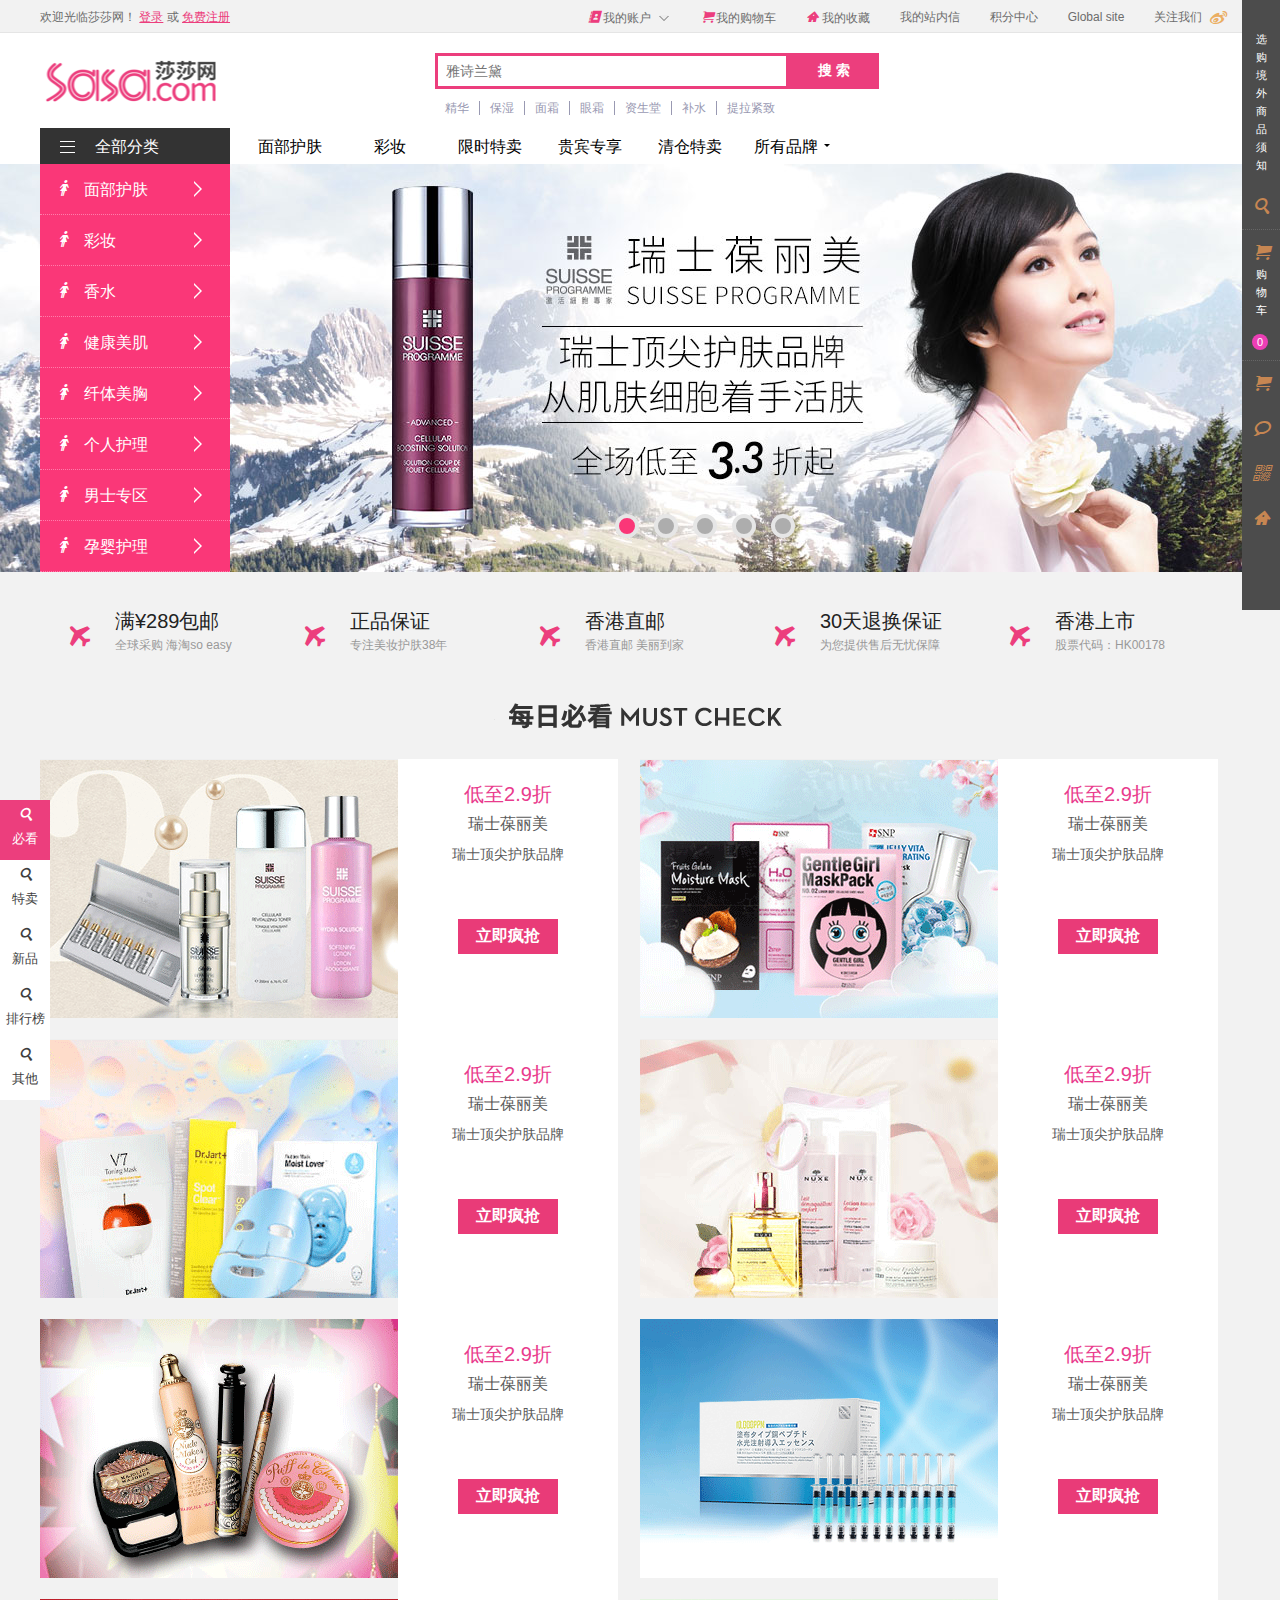
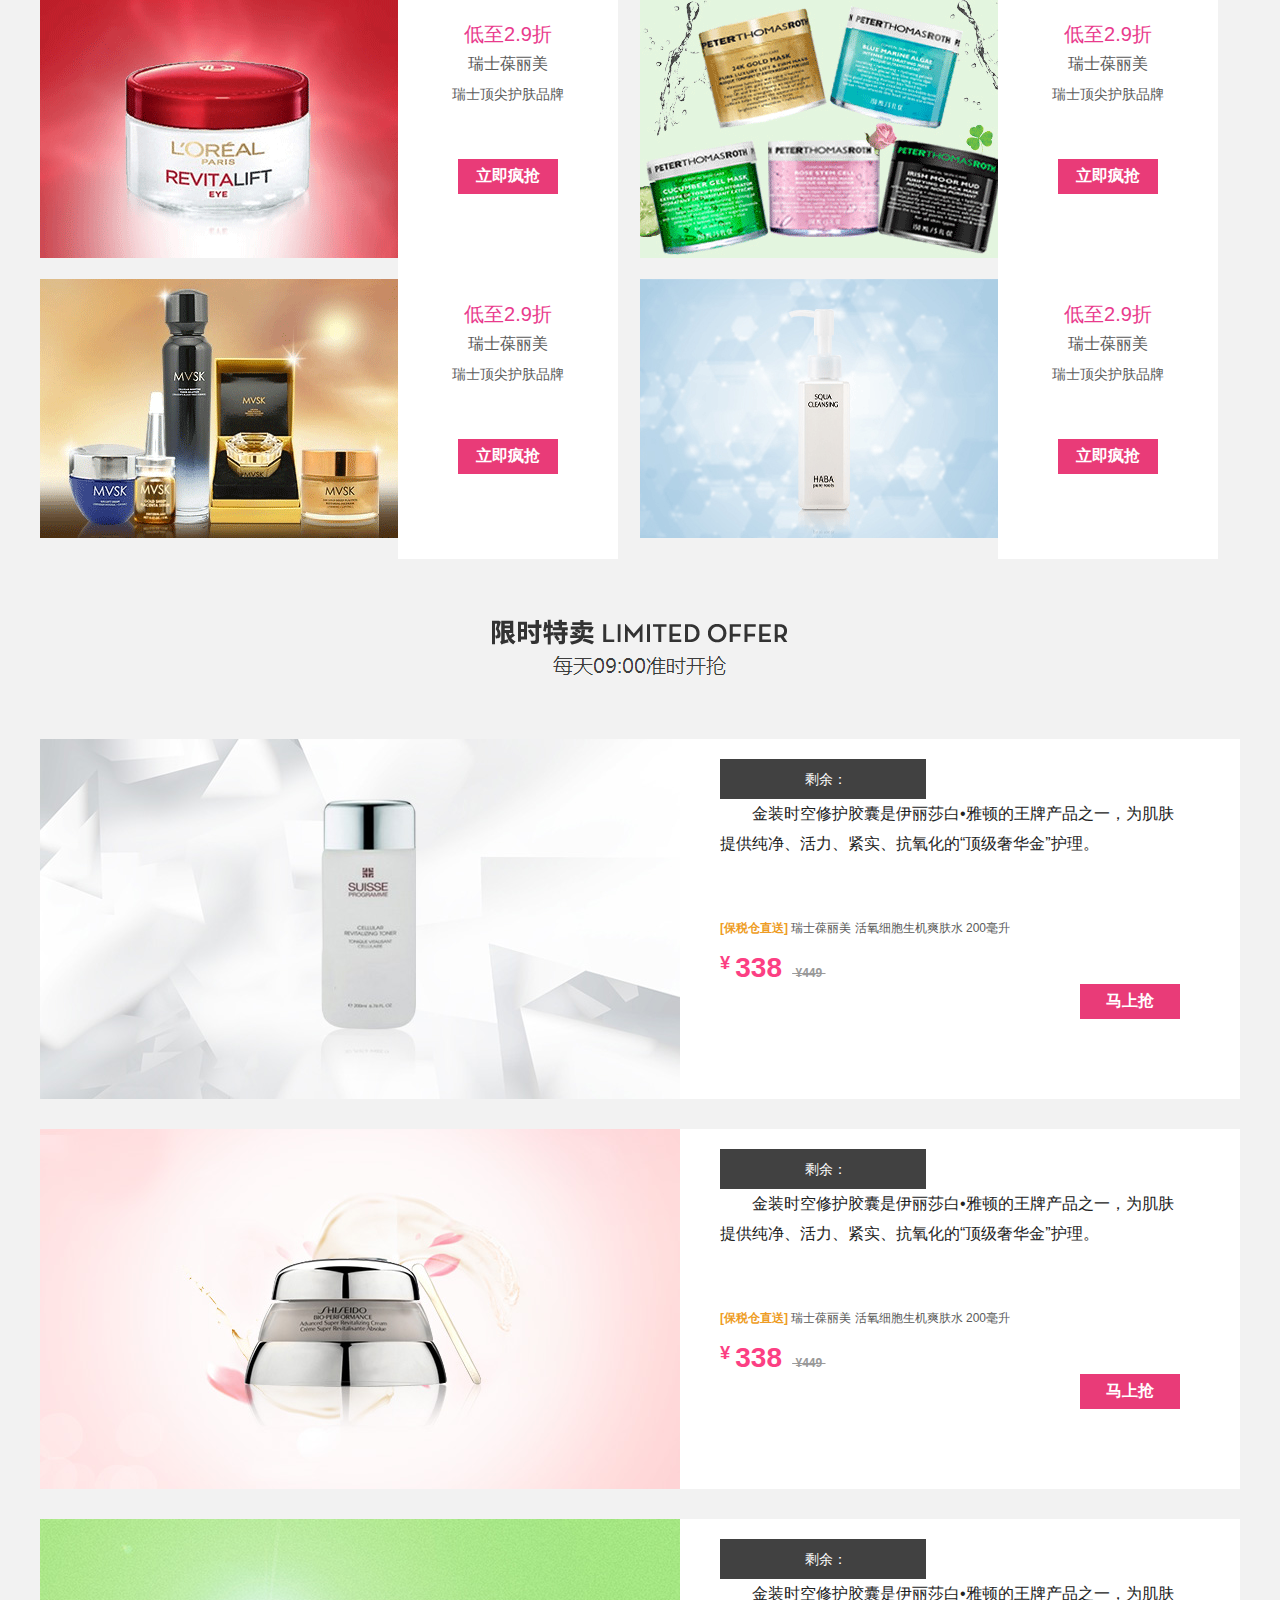
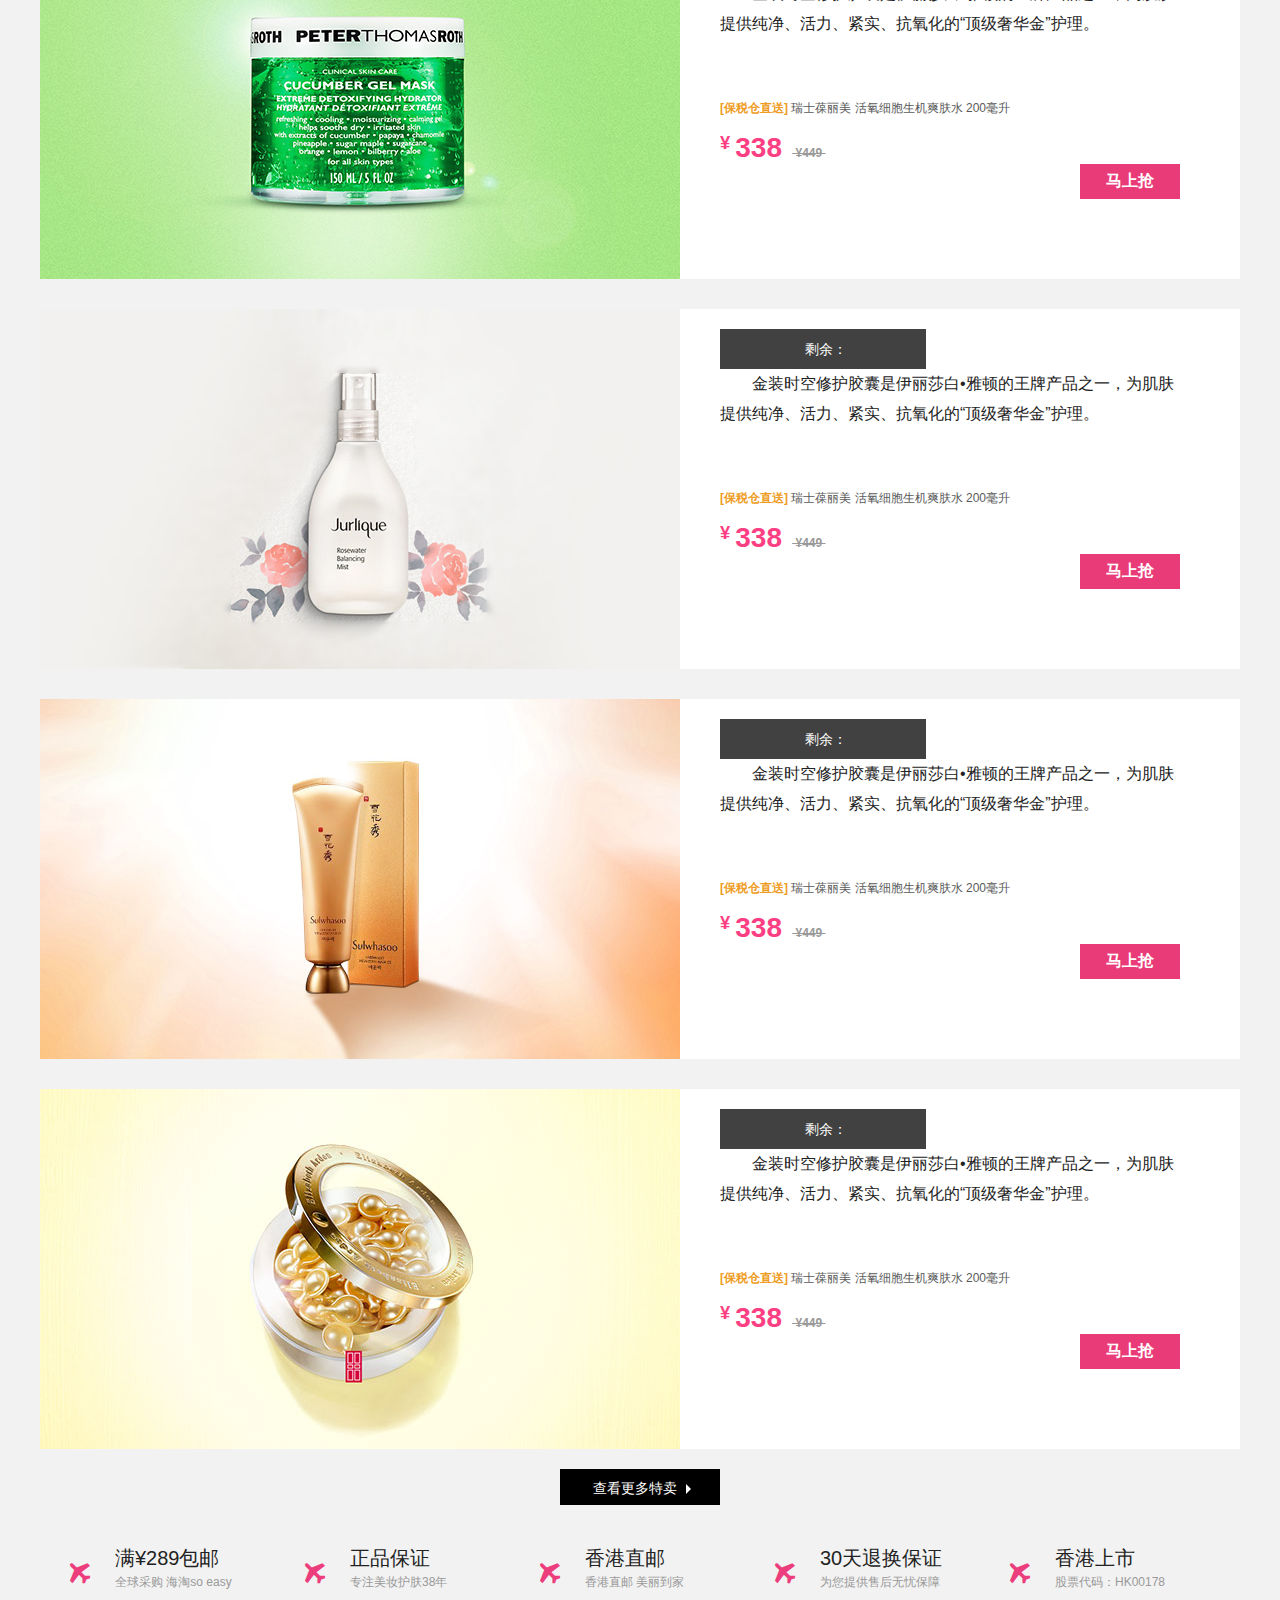
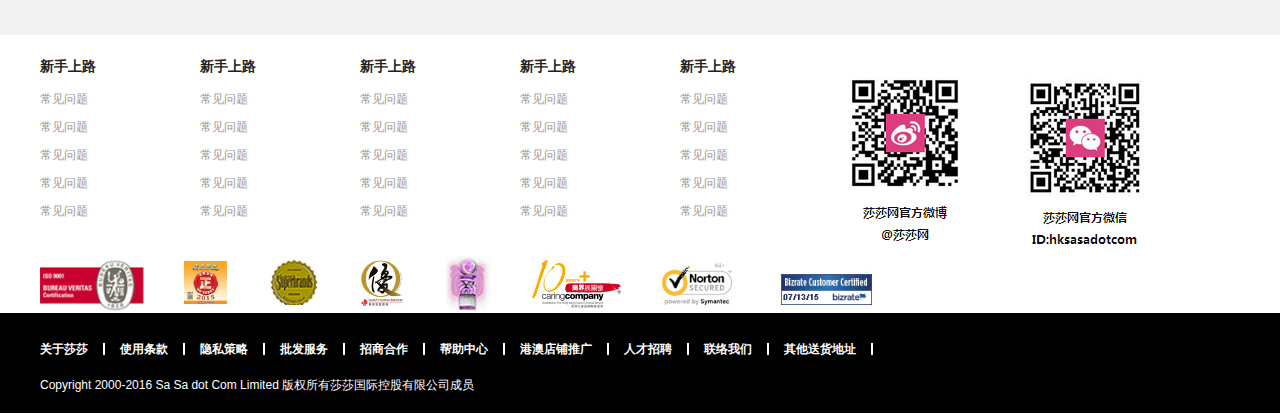
<file: index.html>
<!DOCTYPE html>
<html lang="en">
<head>
	<meta charset="UTF-8">
	<meta name="description" content="香港莎莎官方购物网站Sasa.com,亚洲著名护肤品、彩妆、香水、美容美体及保健品商城,囊括数以百计的全球畅销奢品美妆品牌,上万个爆款,每日限时秒杀,每周专题促销。香港直送,正品保证,到货30天内均可退换,绝对信心之选！">
	<title>香港莎莎官网 - 正品美妆海淘商城,化妆品护肤品海外购首选</title>
	<link rel="stylesheet" href="css/index.css">
	<link rel="shortcut icon" type="image/x-icon" href="images/favicon.ico">
</head>
<body>
	<ul class="nav-float-fix" id="nav-float-fix">
		<a href="#section-one">
			<li class="sasa-arc  sasa-arc-first">
				<i class="font-icon"></i>
				<p>必看</p>
			</li>
		</a>
		<a href="#section-two">
			<li class="sasa-arc">
				<i class="font-icon"></i>
				<p>特卖</p>
			</li>
		</a>
		<a href="#section-one">
			<li class="sasa-arc">
				<i class="font-icon"></i>
				<p>新品</p>
			</li>
		</a>
		<a href="#section-two">
			<li class="sasa-arc">
				<i class="font-icon"></i>
				<p>排行榜</p>
			</li>
		</a>
		<a href="#section-other">
			<li class="sasa-arc">
				<i class="font-icon"></i>
				<p>其他</p>
			</li>
		</a>
	</ul>
	<ul class="nav-right-fix" id="nav-right-fix">
		<li class="sasa-arc">
			<p class="choose-buy">选购境外商品须知</p>
		</li>
		<a href="goods_01.html">
			<li class="sasa-arc">
				<i class="font-icon"></i>
			</li>
		</a>
		<a href="goods_01.html">
			<li class="sasa-arc sasa-arc-two">
				<i class="font-icon">  </i>
				<p>购物车 <span class="chart-num">0</span></p>
			</li>
		</a>
		<a href="goods_01.html">
			<li class="sasa-arc">
				<i class="font-icon"></i>
			</li>
		</a>
		<a href="goods_01.html">
			<li class="sasa-arc">
				<i class="font-icon"></i>
			</li>
		</a>
		<a href="goods_01.html">
			<li class="sasa-arc">
				<i class="font-icon"></i>
			</li>
		</a>
		<a href="goods_01.html">
			<li class="sasa-arc">
				<i class="font-icon"></i>
			</li>
		</a>
		<a href="goods_01.html">
			<li class="sasa-arc sasa-arc-four">
				<i class="arc-triangle-btn"></i>
				<p>top</p>
			</li>
		</a>
	</ul>
	<div class="topbar">
		<div class="page-rs">
			<div class="login-bar">
				<span>欢迎光临莎莎网！</span>
				<a href="goods_01.html">登录</a>
				<span>或</span>
				<a href="goods_01.html">免费注册</a>
			</div>
			<ul class="member-link">
				<li class="list-item">
					<i class="font-icon"></i>
					我的账户<span class="triangle-btn1"></span>
					<span class="triangle-btn2"></span>
					<ul class="show-account">
						<li><a href="goods_01.html">我的订单</a></li>
						<li><a href="goods_01.html">我的积分</a></li>
						<li><a href="goods_01.html">我的优惠券</a></li>
						<li><a href="goods_01.html">我的收藏</a></li>
						<li><a href="goods_01.html">我的评价</a></li>
					</ul>
				</li>
				<li class="list-item">
					<i class="font-icon"></i>
					我的购物车
					<div class="show-account">
						<p>购物车还没有商品吧</p>
						<p>快去选购心爱的宝贝吧</p>
					</div>
				</li>
				<li class="list-item"><i class="font-icon"></i> 我的收藏</li>
				<li class="list-item">我的站内信</li>
				<li class="list-item">积分中心</li>
				<li class="list-item">Global site</li>
				<li class="list-item">
					关注我们 &nbsp;
					<i class="font-icon">
						<div class="show-two-code"></div>
					</i>
				</li>
			</ul>
		</div>
	</div>
	<header class="header-main">
		<div class="wrapper">
			<div class="sasalogo">
				<h1>
					<a href="goods_01.html" class="statement">sasa.com;莎莎网</a>
				</h1>
			</div>
			<div class="search-list">
				<div class="search-box">
					<input type="text" class="search-main" placeholder="雅诗兰黛"><button class="search-btn">搜 索</button>
				</div>
				<ul class="keyword-list">
					<a href="goods_01.html"><li>精华</li></a>
					<li class="vertical-line"></li>
					<a href="goods_01.html"><li>保湿</li></a>
					<li class="vertical-line"></li>
					<a href="goods_01.html"><li>面霜</li></a>
					<li class="vertical-line"></li>
					<a href="goods_01.html"><li>眼霜</li></a>
					<li class="vertical-line"></li>
					<a href="goods_01.html"><li>资生堂</li></a>
					<li class="vertical-line"></li>
					<a href="goods_01.html"><li>补水</li></a>
					<li class="vertical-line"></li>
					<a href="goods_01.html"><li>提拉紧致</li></a>
				</ul>
			</div>
		</div>
	</header>
	<nav class="navigator">
		<div class="wrapper">
			<div class="item-main">
				<span class="item-icon"><span class="heng"></span></span>
				全部分类
			</div>
			<ul class="all-category">
				<li class="category-list">
					<a href="goods_01.html">
						<i class="font-icon"></i>&nbsp;&nbsp;
						面部护肤
						<span class="great-than">
							<span class="one"></span>
							<span class="two"></span>
						</span>
					</a>
					<div class="category-detail" id="category-detail01">
						<!--服务器请求回来-->
						<!--<h5 class="detail-header">洁面、磨砂</h5>
						<ul class="detail-list">
							<li class="detail-content">洁面、磨砂</li>
							<li class="detail-content">洁面、磨砂</li>
							<li class="detail-content">洁面、磨砂</li>
							<li class="detail-content">洁面、磨砂</li>
						</ul>-->
					</div>
				</li>

				<li class="category-list">
					<a href="goods_01.html">
						<i class="font-icon"></i>&nbsp;&nbsp;
						彩妆
						<span class="great-than">
							<span class="one"></span>
							<span class="two"></span>
						</span>
					</a>
					<div class="category-detail" id="category-detail02"></div>
				</li>
				<li class="category-list">
					<a href="goods_01.html">
						<i class="font-icon"></i>&nbsp;&nbsp;
						香水
						<span class="great-than">
							<span class="one"></span>
							<span class="two"></span>
						</span>
					</a>
					<div class="category-detail" id="category-detail03"></div>
				</li>
				<li class="category-list">
					<a href="goods_01.html">
						<i class="font-icon"></i>&nbsp;&nbsp;
						健康美肌
						<span class="great-than">
							<span class="one"></span>
							<span class="two"></span>
						</span>
					</a>
					<div class="category-detail" id="category-detail04"></div>
				</li>
				<li class="category-list">
					<a href="goods_01.html">
						<i class="font-icon"></i>&nbsp;&nbsp;
						纤体美胸
						<span class="great-than">
							<span class="one"></span>
							<span class="two"></span>
						</span>
					</a>
					<div class="category-detail" id="category-detail05"></div>
				</li>
				<li class="category-list">
					<a href="goods_01.html">
						<i class="font-icon"></i>&nbsp;&nbsp;
						个人护理
						<span class="great-than">
							<span class="one"></span>
							<span class="two"></span>
						</span>
					</a>
					<div class="category-detail" id="category-detail06"></div>
				</li>
				<li class="category-list">
					<a href="goods_01.html">
						<i class="font-icon"></i>&nbsp;&nbsp;
						男士专区
						<span class="great-than">
							<span class="one"></span>
							<span class="two"></span>
						</span>
					</a>
					<div class="category-detail" id="category-detail07"></div>
				</li>
				<li class="category-list">
					<a href="goods_01.html">
						<i class="font-icon"></i>&nbsp;&nbsp;
						孕婴护理
						<span class="great-than">
							<span class="one"></span>
							<span class="two"></span>
						</span>
					</a>
					<div class="category-detail" id="category-detail08"></div>
				</li>
			</ul>
			<ul class="list-item">
				<li class="list-word"><a href="goods_01.html">面部护肤</a></li>
				<li class="list-word"><a href="goods_01.html">彩妆</a></li>
				<li class="list-word"><a href="goods_01.html">限时特卖</a></li>
				<li class="list-word"><a href="goods_01.html">贵宾专享</a></li>
				<li class="list-word"><a href="goods_01.html">清仓特卖</a></li>
				<li class="list-word"><a href="goods_01.html">所有品牌 <span class="bottom-btn"></span></a></li>
			</ul>
		</div>
	</nav>
	<div class="banner" id="banner-show">
		<ul class="btn">
			<li class="btn-list"></li>
			<li class="btn-list"></li>
			<li class="btn-list"></li>
			<li class="btn-list"></li>
			<li class="btn-list"></li>
		</ul>
	</div>
	<div class="sasa_promise">
		<ul class="wrapper">
			<li class="promise-list">
				<span class="font-icon"></span>
				<h3>满&yen;289包邮</h3>
				<p>全球采购 海淘so easy</p>
			</li>
			<li class="promise-list">
				<span class="font-icon"></span>
				<h3>正品保证</h3>
				<p>专注美妆护肤38年</p>
			</li>
			<li class="promise-list">
				<span class="font-icon"></span>
				<h3>香港直邮</h3>
				<p>香港直邮 美丽到家</p>
			</li>
			<li class="promise-list">
				<span class="font-icon"></span>
				<h3>30天退换保证</h3>
				<p>为您提供售后无忧保障</p>
			</li>
			<li class="promise-list">
				<span class="font-icon"></span>
				<h3>香港上市</h3>
				<p>股票代码：HK00178</p>
			</li>
		</ul>
	</div>
	<div class="section-one clearfix">
		<a name="section-one"></a>
		<div class="theme"></div>
		<ul class="mustcheck-container wrapper clearfix">
			<a href="goods_01.html">
				<li class="container-item clearfix">
					<img src="images/mustcheck_01.png" alt="">
					<div class="mustcheck-explain">
						<p class="mustcheck-title">低至2.9折</p>
						<p class="mustcheck-subtitle">瑞士葆丽美</p>
						<p class="mustcheck-text">瑞士顶尖护肤品牌</p>
						<button class="mustcheck-btn">立即疯抢</button>
					</div>
				</li>
			</a>
			<a href="goods_01.html">
				<li class="container-item clearfix">
					<img src="images/mustcheck_02.png" alt="">
					<div class="mustcheck-explain">
						<p class="mustcheck-title">低至2.9折</p>
						<p class="mustcheck-subtitle">瑞士葆丽美</p>
						<p class="mustcheck-text">瑞士顶尖护肤品牌</p>
						<button class="mustcheck-btn">立即疯抢</button>
					</div>
				</li>
			</a>
			<a href="goods_01.html">
				<li class="container-item clearfix">
					<img src="images/mustcheck_03.png" alt="">
					<div class="mustcheck-explain">
						<p class="mustcheck-title">低至2.9折</p>
						<p class="mustcheck-subtitle">瑞士葆丽美</p>
						<p class="mustcheck-text">瑞士顶尖护肤品牌</p>
						<button class="mustcheck-btn">立即疯抢</button>
					</div>
				</li>
			</a>
			<a href="goods_01.html">
				<li class="container-item clearfix">
					<img src="images/mustcheck_04.png" alt="">
					<div class="mustcheck-explain">
						<p class="mustcheck-title">低至2.9折</p>
						<p class="mustcheck-subtitle">瑞士葆丽美</p>
						<p class="mustcheck-text">瑞士顶尖护肤品牌</p>
						<button class="mustcheck-btn">立即疯抢</button>
					</div>
				</li>
			</a>
			<a href="goods_01.html">
				<li class="container-item clearfix">
					<img src="images/mustcheck_05.png" alt="">
					<div class="mustcheck-explain">
						<p class="mustcheck-title">低至2.9折</p>
						<p class="mustcheck-subtitle">瑞士葆丽美</p>
						<p class="mustcheck-text">瑞士顶尖护肤品牌</p>
						<button class="mustcheck-btn">立即疯抢</button>
					</div>
				</li>
			</a>
			<a href="goods_01.html">
				<li class="container-item clearfix">
					<img src="images/mustcheck_06.png" alt="">
					<div class="mustcheck-explain">
						<p class="mustcheck-title">低至2.9折</p>
						<p class="mustcheck-subtitle">瑞士葆丽美</p>
						<p class="mustcheck-text">瑞士顶尖护肤品牌</p>
						<button class="mustcheck-btn">立即疯抢</button>
					</div>
				</li>
			</a>
			<a href="goods_01.html">
				<li class="container-item clearfix">
					<img src="images/mustcheck_07.png" alt="">
					<div class="mustcheck-explain">
						<p class="mustcheck-title">低至2.9折</p>
						<p class="mustcheck-subtitle">瑞士葆丽美</p>
						<p class="mustcheck-text">瑞士顶尖护肤品牌</p>
						<button class="mustcheck-btn">立即疯抢</button>
					</div>
				</li>
			</a>
			<a href="goods_01.html">
				<li class="container-item clearfix">
					<img src="images/mustcheck_08.png" alt="">
					<div class="mustcheck-explain">
						<p class="mustcheck-title">低至2.9折</p>
						<p class="mustcheck-subtitle">瑞士葆丽美</p>
						<p class="mustcheck-text">瑞士顶尖护肤品牌</p>
						<button class="mustcheck-btn">立即疯抢</button>
					</div>
				</li>
			</a>
			<a href="goods_01.html">
				<li class="container-item clearfix">
					<img src="images/mustcheck_09.png" alt="">
					<div class="mustcheck-explain">
						<p class="mustcheck-title">低至2.9折</p>
						<p class="mustcheck-subtitle">瑞士葆丽美</p>
						<p class="mustcheck-text">瑞士顶尖护肤品牌</p>
						<button class="mustcheck-btn">立即疯抢</button>
					</div>
				</li>
			</a>
			<a href="goods_01.html">
				<li class="container-item clearfix">
					<img src="images/mustcheck_10.png" alt="">
					<div class="mustcheck-explain">
						<p class="mustcheck-title">低至2.9折</p>
						<p class="mustcheck-subtitle">瑞士葆丽美</p>
						<p class="mustcheck-text">瑞士顶尖护肤品牌</p>
						<button class="mustcheck-btn">立即疯抢</button>
					</div>
				</li>
			</a>
		</ul>
	</div>
	<div class="section-two clearfix">
		<a name="section-two"></a>
		<div class="theme"></div>
		<ul class="limit-container wrapper clearfix">
			<a href="goods_01.html">
				<li class="container-item clearfix">
					<img src="images/section-two01.jpg" alt="">
					<div class="limit-explain">
						<span class="limit-time">
							剩余：
							<span id="interval-d1"></span>
							<span id="interval-h1"></span>
							<span id="interval-m1"></span>
							<span id="interval-s1"></span>
						</span>
						<p class="limit-intro">金装时空修护胶囊是伊丽莎白•雅顿的王牌产品之一，为肌肤提供纯净、活力、紧实、抗氧化的“顶级奢华金”护理。</p>
						<p class="limit-subtitle"><span class="dir-send">[保税仓直送] </span>瑞士葆丽美 活氧细胞生机爽肤水 200毫升                </p>
						<p class="limit-text">
							<sup>&yen; </sup> <span class="num">338</span>
							<span class="cancel">&nbsp;&yen;449&nbsp;</span>
						</p>
						<button class="limit-btn">马上抢</button>
					</div>
				</li>
			</a>
			<a href="goods_01.html">
				<li class="container-item clearfix">
					<img src="images/section-two06.jpg" alt="">
					<div class="limit-explain">
						<span class="limit-time">
							剩余：
							<span id="interval-d2"></span>
							<span id="interval-h2"></span>
							<span id="interval-m2"></span>
							<span id="interval-s2"></span>
						</span>
						<p class="limit-intro">金装时空修护胶囊是伊丽莎白•雅顿的王牌产品之一，为肌肤提供纯净、活力、紧实、抗氧化的“顶级奢华金”护理。</p>
						<p class="limit-subtitle"><span class="dir-send">[保税仓直送] </span>瑞士葆丽美 活氧细胞生机爽肤水 200毫升                </p>
						<p class="limit-text">
							<sup>&yen; </sup> <span class="num">338</span>
							<span class="cancel">&nbsp;&yen;449&nbsp;</span>
						</p>
						<button class="limit-btn">马上抢</button>
					</div>
				</li>
			</a>
			<a href="goods_01.html">
				<li class="container-item clearfix">
					<img src="images/section-two02.jpg" alt="">
					<div class="limit-explain">
						<span class="limit-time">
							剩余：
							<span id="interval-d3"></span>
							<span id="interval-h3"></span>
							<span id="interval-m3"></span>
							<span id="interval-s3"></span>
						</span>
						<p class="limit-intro">金装时空修护胶囊是伊丽莎白•雅顿的王牌产品之一，为肌肤提供纯净、活力、紧实、抗氧化的“顶级奢华金”护理。</p>
						<p class="limit-subtitle"><span class="dir-send">[保税仓直送] </span>瑞士葆丽美 活氧细胞生机爽肤水 200毫升                </p>
						<p class="limit-text">
							<sup>&yen; </sup> <span class="num">338</span>
							<span class="cancel">&nbsp;&yen;449&nbsp;</span>
						</p>
						<button class="limit-btn">马上抢</button>
					</div>
				</li>
			</a>
			<a href="goods_01.html">
				<li class="container-item clearfix">
					<img src="images/section-two03.jpg" alt="">
					<div class="limit-explain">
						<span class="limit-time">
							剩余：
							<span id="interval-d4"></span>
							<span id="interval-h4"></span>
							<span id="interval-m4"></span>
							<span id="interval-s4"></span>
						</span>
						<p class="limit-intro">金装时空修护胶囊是伊丽莎白•雅顿的王牌产品之一，为肌肤提供纯净、活力、紧实、抗氧化的“顶级奢华金”护理。</p>
						<p class="limit-subtitle"><span class="dir-send">[保税仓直送] </span>瑞士葆丽美 活氧细胞生机爽肤水 200毫升                </p>
						<p class="limit-text">
							<sup>&yen; </sup> <span class="num">338</span>
							<span class="cancel">&nbsp;&yen;449&nbsp;</span>
						</p>
						<button class="limit-btn">马上抢</button>
					</div>
				</li>
			</a>
			<a href="goods_01.html">
				<li class="container-item clearfix">
					<img src="images/section-two04.jpg" alt="">
					<div class="limit-explain">
						<span class="limit-time">
							剩余：
							<span id="interval-d5"></span>
							<span id="interval-h5"></span>
							<span id="interval-m5"></span>
							<span id="interval-s5"></span>
						</span>
						<p class="limit-intro">金装时空修护胶囊是伊丽莎白•雅顿的王牌产品之一，为肌肤提供纯净、活力、紧实、抗氧化的“顶级奢华金”护理。</p>
						<p class="limit-subtitle"><span class="dir-send">[保税仓直送] </span>瑞士葆丽美 活氧细胞生机爽肤水 200毫升                </p>
						<p class="limit-text">
							<sup>&yen; </sup> <span class="num">338</span>
							<span class="cancel">&nbsp;&yen;449&nbsp;</span>
						</p>
						<button class="limit-btn">马上抢</button>
					</div>
				</li>
			</a>
			<a href="goods_01.html">
				<li class="container-item clearfix">
					<img src="images/section-two05.jpg" alt="">
					<div class="limit-explain">
						<span class="limit-time">
							剩余：
							<span id="interval-d6"></span>
							<span id="interval-h6"></span>
							<span id="interval-m6"></span>
							<span id="interval-s6"></span>
						</span>
						<p class="limit-intro">金装时空修护胶囊是伊丽莎白•雅顿的王牌产品之一，为肌肤提供纯净、活力、紧实、抗氧化的“顶级奢华金”护理。</p>
						<p class="limit-subtitle"><span class="dir-send">[保税仓直送] </span>瑞士葆丽美 活氧细胞生机爽肤水 200毫升                </p>
						<p class="limit-text">
							<sup>&yen; </sup> <span class="num">338</span>
							<span class="cancel">&nbsp;&yen;449&nbsp;</span>
						</p>
						<button class="limit-btn">马上抢</button>
					</div>
				</li>
			</a>
		</ul>
		<div class="limit_more">
			<a href="goods_01.html" class="btn" id="section-other">
				查看更多特卖
				<i class="triangle-btn1"></i>
			</a>
		</div>
	</div>
	<div class="sasa_promise">
		<ul class="wrapper">
			<li class="promise-list">
				<span class="font-icon"></span>
				<h3>满&yen;289包邮</h3>
				<p>全球采购 海淘so easy</p>
			</li>
			<li class="promise-list">
				<span class="font-icon"></span>
				<h3>正品保证</h3>
				<p>专注美妆护肤38年</p>
			</li>
			<li class="promise-list">
				<span class="font-icon"></span>
				<h3>香港直邮</h3>
				<p>香港直邮 美丽到家</p>
			</li>
			<li class="promise-list">
				<span class="font-icon"></span>
				<h3>30天退换保证</h3>
				<p>为您提供售后无忧保障</p>
			</li>
			<li class="promise-list">
				<span class="font-icon"></span>
				<h3>香港上市</h3>
				<p>股票代码：HK00178</p>
			</li>
		</ul>
	</div>
	<footer class="footer">
		<div class="wrapper clearfix">
			<dl class="rookie-learn">
				<dt class="help-title">新手上路</dt>
				<dd class="help-item"><a href="goods_01.html">常见问题</a></dd>
				<dd class="help-item"><a href="goods_01.html">常见问题</a></dd>
				<dd class="help-item"><a href="goods_01.html">常见问题</a></dd>
				<dd class="help-item"><a href="goods_01.html">常见问题</a></dd>
				<dd class="help-item"><a href="goods_01.html">常见问题</a></dd>
			</dl>
			<dl class="rookie-learn">
				<dt class="help-title">新手上路</dt>
				<dd class="help-item"><a href="goods_01.html">常见问题</a></dd>
				<dd class="help-item"><a href="goods_01.html">常见问题</a></dd>
				<dd class="help-item"><a href="goods_01.html">常见问题</a></dd>
				<dd class="help-item"><a href="goods_01.html">常见问题</a></dd>
				<dd class="help-item"><a href="goods_01.html">常见问题</a></dd>
			</dl>
			<dl class="rookie-learn">
				<dt class="help-title">新手上路</dt>
				<dd class="help-item"><a href="goods_01.html">常见问题</a></dd>
				<dd class="help-item"><a href="goods_01.html">常见问题</a></dd>
				<dd class="help-item"><a href="goods_01.html">常见问题</a></dd>
				<dd class="help-item"><a href="goods_01.html">常见问题</a></dd>
				<dd class="help-item"><a href="goods_01.html">常见问题</a></dd>
			</dl>
			<dl class="rookie-learn">
				<dt class="help-title">新手上路</dt>
				<dd class="help-item"><a href="goods_01.html">常见问题</a></dd>
				<dd class="help-item"><a href="goods_01.html">常见问题</a></dd>
				<dd class="help-item"><a href="goods_01.html">常见问题</a></dd>
				<dd class="help-item"><a href="goods_01.html">常见问题</a></dd>
				<dd class="help-item"><a href="goods_01.html">常见问题</a></dd>
			</dl>
			<dl class="rookie-learn">
				<dt class="help-title">新手上路</dt>
				<dd class="help-item"><a href="goods_01.html">常见问题</a></dd>
				<dd class="help-item"><a href="goods_01.html">常见问题</a></dd>
				<dd class="help-item"><a href="goods_01.html">常见问题</a></dd>
				<dd class="help-item"><a href="goods_01.html">常见问题</a></dd>
				<dd class="help-item"><a href="goods_01.html">常见问题</a></dd>
			</dl>
			<!--<ul class="rookie-learn">
				<li class="help-item"><a href="goods_01.html">常见问题</a></li>
				<li class="help-item"><a href="goods_01.html">常见问题</a></li>
				<li class="help-item"><a href="goods_01.html">常见问题</a></li>
				<li class="help-item"><a href="goods_01.html">常见问题</a></li>
			</ul>
			<ul class="rookie-learn">
				<li class="help-item"><a href="goods_01.html">常见问题</a></li>
				<li class="help-item"><a href="goods_01.html">常见问题</a></li>
				<li class="help-item"><a href="goods_01.html">常见问题</a></li>
				<li class="help-item"><a href="goods_01.html">常见问题</a></li>
			</ul>
			<ul class="rookie-learn">
				<li class="help-item"><a href="goods_01.html">常见问题</a></li>
				<li class="help-item"><a href="goods_01.html">常见问题</a></li>
				<li class="help-item"><a href="goods_01.html">常见问题</a></li>
				<li class="help-item"><a href="goods_01.html">常见问题</a></li>
			</ul>
			<ul class="rookie-learn">
				<li class="help-item"><a href="goods_01.html">常见问题</a></li>
				<li class="help-item"><a href="goods_01.html">常见问题</a></li>
				<li class="help-item"><a href="goods_01.html">常见问题</a></li>
				<li class="help-item"><a href="goods_01.html">常见问题</a></li>
			</ul>-->
			<div class="rookie-learn">
				<img src="images/sasa-two-code.png" alt="">
			</div>
			<div class="rookie-learn">
				<img src="images/sasa-two-code2.png" alt="">
			</div>
		</div>
		<div class="wrapper copyright"><img src="images/sasa-copyright.jpg" alt=""></div>
		<div class="footer-bottom">
			<div class="wrapper footer-link">
				<ul class="about-sasa clearfix">
					<li class="about-sasa-item"><a href="goods_01.html">关于莎莎</a></li>
					<li class="about-sasa-item"><a href="goods_01.html">使用条款</a></li>
					<li class="about-sasa-item"><a href="goods_01.html">隐私策略</a></li>
					<li class="about-sasa-item"><a href="goods_01.html">批发服务</a></li>
					<li class="about-sasa-item"><a href="goods_01.html">招商合作</a></li>
					<li class="about-sasa-item"><a href="goods_01.html">帮助中心</a></li>
					<li class="about-sasa-item"><a href="goods_01.html">港澳店铺推广</a></li>
					<li class="about-sasa-item"><a href="goods_01.html">人才招聘</a></li>
					<li class="about-sasa-item"><a href="goods_01.html">联络我们</a></li>
					<li class="about-sasa-item"><a href="goods_01.html">其他送货地址</a></li>
				</ul>
				<p class="copyright-text">Copyright 2000-2016 Sa Sa dot Com Limited 版权所有莎莎国际控股有限公司成员</p>
			</div>
		</div>
	</footer>
	<script src="json/sasa_category.json"></script>
	<script src="js/index.js"></script>

</body>

</html>
</file>
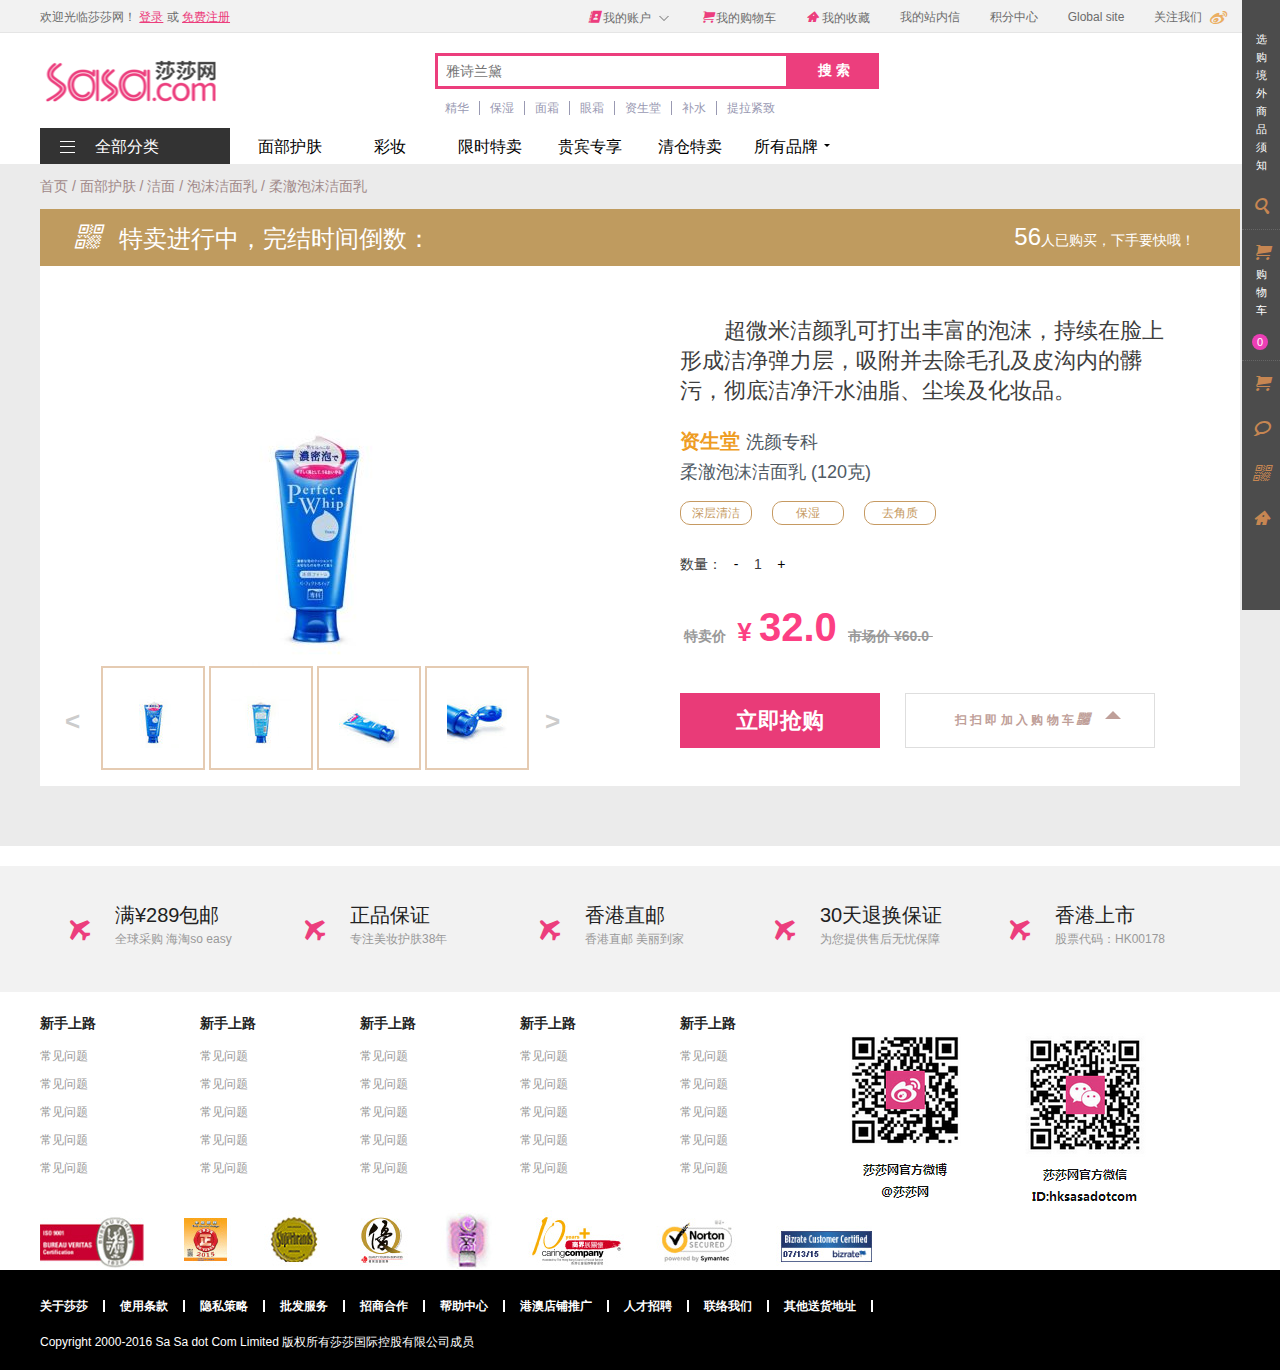
<file: goods_01.html>
<!DOCTYPE html>
<html lang="en">
<head>
	<meta charset="UTF-8">
	<meta name="description" content="香港莎莎官方购物网站Sasa.com,亚洲著名护肤品、彩妆、香水、美容美体及保健品商城,囊括数以百计的全球畅销奢品美妆品牌,上万个爆款,每日限时秒杀,每周专题促销。香港直送,正品保证,到货30天内均可退换,绝对信心之选！">
	<title>面部护肤</title>
	<link rel="stylesheet" href="css/goods_01.css">
	<link rel="shortcut icon" type="image/x-icon" href="images/favicon.ico">
</head>
<body>
	<ul class="nav-right-fix" id="nav-right-fix">
		<li class="sasa-arc">
			<p class="choose-buy">选购境外商品须知</p>
		</li>
		<a href="index.html">
			<li class="sasa-arc">
				<i class="font-icon"></i>
			</li>
		</a>
		<a href="index.html">
			<li class="sasa-arc sasa-arc-two">
				<i class="font-icon">  </i>
				<p>购物车 <span class="chart-num">0</span></p>
			</li>
		</a>
		<a href="index.html">
			<li class="sasa-arc">
				<i class="font-icon"></i>
			</li>
		</a>
		<a href="index.html">
			<li class="sasa-arc">
				<i class="font-icon"></i>
			</li>
		</a>
		<a href="index.html">
			<li class="sasa-arc">
				<i class="font-icon"></i>
			</li>
		</a>
		<a href="index.html">
			<li class="sasa-arc">
				<i class="font-icon"></i>
			</li>
		</a>
		<a href="#">
			<li class="sasa-arc sasa-arc-four">
				<i class="arc-triangle-btn"></i>
				<p>top</p>
			</li>
		</a>
	</ul>
	<div class="topbar">
		<div class="page-rs">
			<div class="login-bar">
				<span>欢迎光临莎莎网！</span>
				<a href="index.html">登录</a>
				<span>或</span>
				<a href="index.html">免费注册</a>
			</div>
			<ul class="member-link">
				<li class="list-item">
					<i class="font-icon"></i>
					我的账户<span class="triangle-btn1"></span>
					<span class="triangle-btn2"></span>
					<ul class="show-account">
						<li><a href="index.html">我的订单</a></li>
						<li><a href="index.html">我的积分</a></li>
						<li><a href="index.html">我的优惠券</a></li>
						<li><a href="index.html">我的收藏</a></li>
						<li><a href="index.html">我的评价</a></li>
					</ul>
				</li>
				<li class="list-item">
					<i class="font-icon"></i>
					我的购物车
					<div class="show-account">
						<p>购物车还没有商品吧</p>
						<p>快去选购心爱的宝贝吧</p>
					</div>
				</li>
				<li class="list-item"><i class="font-icon"></i> 我的收藏</li>
				<li class="list-item">我的站内信</li>
				<li class="list-item">积分中心</li>
				<li class="list-item">Global site</li>
				<li class="list-item">
					关注我们 &nbsp;
					<i class="font-icon">
						<div class="show-two-code"></div>
					</i>
				</li>
			</ul>
		</div>
	</div>
	<header class="header-main">
		<div class="wrapper">
			<div class="sasalogo">
				<h1>
					<a href="index.html" class="statement">sasa.com;莎莎网</a>
				</h1>
			</div>
			<div class="search-list">
				<div class="search-box">
					<input type="text" class="search-main" placeholder="雅诗兰黛"><button class="search-btn">搜 索</button>
				</div>
				<ul class="keyword-list">
					<a href="index.html"><li>精华</li></a>
					<li class="vertical-line"></li>
					<a href="index.html"><li>保湿</li></a>
					<li class="vertical-line"></li>
					<a href="index.html"><li>面霜</li></a>
					<li class="vertical-line"></li>
					<a href="index.html"><li>眼霜</li></a>
					<li class="vertical-line"></li>
					<a href="index.html"><li>资生堂</li></a>
					<li class="vertical-line"></li>
					<a href="index.html"><li>补水</li></a>
					<li class="vertical-line"></li>
					<a href="index.html"><li>提拉紧致</li></a>
				</ul>
			</div>
		</div>
	</header>
	<nav class="navigator">
		<div class="wrapper">
			<div class="item-main" id="item-main">
				<span class="item-icon"><span class="heng"></span></span>
				全部分类
			</div>
			<div class="all-category-contain">
				<ul class="all-category">
					<li class="category-list">
						<a href="index.html">
							<i class="font-icon"></i>&nbsp;&nbsp;
							面部护肤
						<span class="great-than">
							<span class="one"></span>
							<span class="two"></span>
						</span>
						</a>
						<div class="category-detail" id="category-detail01">
							<!--服务器请求回来-->
							<!--<h5 class="detail-header">洁面、磨砂</h5>
							<ul class="detail-list">
								<li class="detail-content">洁面、磨砂</li>
								<li class="detail-content">洁面、磨砂</li>
								<li class="detail-content">洁面、磨砂</li>
								<li class="detail-content">洁面、磨砂</li>
							</ul>-->
						</div>
					</li>

					<li class="category-list">
						<a href="index.html">
							<i class="font-icon"></i>&nbsp;&nbsp;
							彩妆
						<span class="great-than">
							<span class="one"></span>
							<span class="two"></span>
						</span>
						</a>
						<div class="category-detail" id="category-detail02"></div>
					</li>
					<li class="category-list">
						<a href="index.html">
							<i class="font-icon"></i>&nbsp;&nbsp;
							香水
						<span class="great-than">
							<span class="one"></span>
							<span class="two"></span>
						</span>
						</a>
						<div class="category-detail" id="category-detail03"></div>
					</li>
					<li class="category-list">
						<a href="index.html">
							<i class="font-icon"></i>&nbsp;&nbsp;
							健康美肌
						<span class="great-than">
							<span class="one"></span>
							<span class="two"></span>
						</span>
						</a>
						<div class="category-detail" id="category-detail04"></div>
					</li>
					<li class="category-list">
						<a href="index.html">
							<i class="font-icon"></i>&nbsp;&nbsp;
							纤体美胸
						<span class="great-than">
							<span class="one"></span>
							<span class="two"></span>
						</span>
						</a>
						<div class="category-detail" id="category-detail05"></div>
					</li>
					<li class="category-list">
						<a href="index.html">
							<i class="font-icon"></i>&nbsp;&nbsp;
							个人护理
						<span class="great-than">
							<span class="one"></span>
							<span class="two"></span>
						</span>
						</a>
						<div class="category-detail" id="category-detail06"></div>
					</li>
					<li class="category-list">
						<a href="index.html">
							<i class="font-icon"></i>&nbsp;&nbsp;
							男士专区
						<span class="great-than">
							<span class="one"></span>
							<span class="two"></span>
						</span>
						</a>
						<div class="category-detail" id="category-detail07"></div>
					</li>
					<li class="category-list">
						<a href="index.html">
							<i class="font-icon"></i>&nbsp;&nbsp;
							孕婴护理
						<span class="great-than">
							<span class="one"></span>
							<span class="two"></span>
						</span>
						</a>
						<div class="category-detail" id="category-detail08"></div>
					</li>
				</ul>
			</div>
			<ul class="list-item">
				<li class="list-word"><a href="index.html">面部护肤</a></li>
				<li class="list-word"><a href="index.html">彩妆</a></li>
				<li class="list-word"><a href="index.html">限时特卖</a></li>
				<li class="list-word"><a href="index.html">贵宾专享</a></li>
				<li class="list-word"><a href="index.html">清仓特卖</a></li>
				<li class="list-word"><a href="index.html">所有品牌 <span class="bottom-btn"></span></a></li>
			</ul>
		</div>
	</nav>
	<section class="section-main">
		<div class="wrapper">
			<a href="index.html" class="main-top">首页 / 面部护肤 / 洁面 / 泡沫洁面乳 / 柔澈泡沫洁面乳</a>
		</div>
		<div class="wrapper main-body">
			<div class="residue-time">
				<span class="limit-time">
					<i class="font-icon"></i>
					&nbsp;&nbsp;特卖进行中，完结时间倒数：
					<span id="residue-d"></span>
					<span id="residue-h"></span>
					<span id="residue-m"></span>
					<span id="residue-s"></span>
					<span class="right-side">
						<span class="emphasis">56</span>人已购买，下手要快哦！
					</span>
				</span>
			</div>
			<div class="goods-detail-show clearfix">
				<div class="left-side clearfix">
					<div class="pic-show">
						<div class="pic-out-shade"></div>
						<div class="pic-shade"></div>
						<div class="magnifying-pic-show"></div>
					</div>
					<a href="javascript:void(0)" class="dir-left-btn" id="dir-left-btn">&lt;</a>
					<div class="pic-btn-contain clearfix">
						<ul class="pic-btn clearfix" id="pic-btn" >
							<li id="img-btn1" class="img-btn"></li>
							<li id="img-btn2" class="img-btn"></li>
							<li id="img-btn3" class="img-btn"></li>
							<li id="img-btn4" class="img-btn"></li>
							<li id="img-btn5" class="img-btn"></li>
							<li id="img-btn6" class="img-btn"></li>
							<li id="img-btn7" class="img-btn"></li>
							<li id="img-btn8" class="img-btn"></li>
							<li id="img-btn9" class="img-btn"></li>
						</ul>
					</div>
					<a  href="javascript:void(0)" class="dir-right-btn" id="dir-right-btn">&gt;</a>
				</div>
				<div class="right-side">
					<div class="limit-explain">
						<p class="limit-intro">超微米洁颜乳可打出丰富的泡沫，持续在脸上形成洁净弹力层，吸附并去除毛孔及皮沟内的髒污，彻底洁净汗水油脂、尘埃及化妆品。</p>
						<p class="limit-subtitle"><span class="dir-send"> 资生堂 </span> 洗颜专科<br>
							柔澈泡沫洁面乳  (120克)</p>
						<div class="goods-effect clearfix">
							<a class="effect-item" href="">深层清洁</a>
							<a class="effect-item" href="">保湿</a>
							<a class="effect-item" href="">去角质</a>
						</div>
						<div class="limit-count">
							数量：
							<a href="javascript:void(0)" class="reduce">&nbsp;&nbsp;-&nbsp;&nbsp;</a>
							&nbsp;<span class="count-num">1</span>&nbsp;
							<a href="javascript:void(0)" class="add">&nbsp;&nbsp;+&nbsp;&nbsp;</a>
						</div>
						<p class="limit-text">
							<span class="cancel">特卖价</span>
							&yen;  <span class="num">32.0</span>
							<span class="cancel">市场价&nbsp;&yen;60.0&nbsp;</span>
						</p>
						<button class="limit-btn">立即抢购</button>
						<button class="limit-btn-scan">
							扫 扫 即 加 入 购 物 车
							<i class="font-icon"></i>
							<i class="triangle-up"></i>
							<div class="two-code"></div>
						</button>
					</div>
				</div>
			</div>
		</div>
	</section>
	<div class="sasa_promise">
		<ul class="wrapper">
			<li class="promise-list">
				<span class="font-icon"></span>
				<h3>满&yen;289包邮</h3>
				<p>全球采购 海淘so easy</p>
			</li>
			<li class="promise-list">
				<span class="font-icon"></span>
				<h3>正品保证</h3>
				<p>专注美妆护肤38年</p>
			</li>
			<li class="promise-list">
				<span class="font-icon"></span>
				<h3>香港直邮</h3>
				<p>香港直邮 美丽到家</p>
			</li>
			<li class="promise-list">
				<span class="font-icon"></span>
				<h3>30天退换保证</h3>
				<p>为您提供售后无忧保障</p>
			</li>
			<li class="promise-list">
				<span class="font-icon"></span>
				<h3>香港上市</h3>
				<p>股票代码：HK00178</p>
			</li>
		</ul>
	</div>
	<footer class="footer">
		<div class="wrapper clearfix">
			<dl class="rookie-learn">
				<dt class="help-title">新手上路</dt>
				<dd class="help-item"><a href="index.html">常见问题</a></dd>
				<dd class="help-item"><a href="index.html">常见问题</a></dd>
				<dd class="help-item"><a href="index.html">常见问题</a></dd>
				<dd class="help-item"><a href="index.html">常见问题</a></dd>
				<dd class="help-item"><a href="index.html">常见问题</a></dd>
			</dl>
			<dl class="rookie-learn">
				<dt class="help-title">新手上路</dt>
				<dd class="help-item"><a href="index.html">常见问题</a></dd>
				<dd class="help-item"><a href="index.html">常见问题</a></dd>
				<dd class="help-item"><a href="index.html">常见问题</a></dd>
				<dd class="help-item"><a href="index.html">常见问题</a></dd>
				<dd class="help-item"><a href="index.html">常见问题</a></dd>
			</dl>
			<dl class="rookie-learn">
				<dt class="help-title">新手上路</dt>
				<dd class="help-item"><a href="index.html">常见问题</a></dd>
				<dd class="help-item"><a href="index.html">常见问题</a></dd>
				<dd class="help-item"><a href="index.html">常见问题</a></dd>
				<dd class="help-item"><a href="index.html">常见问题</a></dd>
				<dd class="help-item"><a href="index.html">常见问题</a></dd>
			</dl>
			<dl class="rookie-learn">
				<dt class="help-title">新手上路</dt>
				<dd class="help-item"><a href="index.html">常见问题</a></dd>
				<dd class="help-item"><a href="index.html">常见问题</a></dd>
				<dd class="help-item"><a href="index.html">常见问题</a></dd>
				<dd class="help-item"><a href="index.html">常见问题</a></dd>
				<dd class="help-item"><a href="index.html">常见问题</a></dd>
			</dl>
			<dl class="rookie-learn">
				<dt class="help-title">新手上路</dt>
				<dd class="help-item"><a href="index.html">常见问题</a></dd>
				<dd class="help-item"><a href="index.html">常见问题</a></dd>
				<dd class="help-item"><a href="index.html">常见问题</a></dd>
				<dd class="help-item"><a href="index.html">常见问题</a></dd>
				<dd class="help-item"><a href="index.html">常见问题</a></dd>
			</dl>
			<div class="rookie-learn">
				<img src="images/sasa-two-code.png" alt="">
			</div>
			<div class="rookie-learn">
				<img src="images/sasa-two-code2.png" alt="">
			</div>
		</div>
		<div class="wrapper copyright"><img src="images/sasa-copyright.jpg" alt=""></div>
		<div class="footer-bottom">
			<div class="wrapper footer-link">
				<ul class="about-sasa clearfix">
					<li class="about-sasa-item"><a href="index.html">关于莎莎</a></li>
					<li class="about-sasa-item"><a href="index.html">使用条款</a></li>
					<li class="about-sasa-item"><a href="index.html">隐私策略</a></li>
					<li class="about-sasa-item"><a href="index.html">批发服务</a></li>
					<li class="about-sasa-item"><a href="index.html">招商合作</a></li>
					<li class="about-sasa-item"><a href="index.html">帮助中心</a></li>
					<li class="about-sasa-item"><a href="index.html">港澳店铺推广</a></li>
					<li class="about-sasa-item"><a href="index.html">人才招聘</a></li>
					<li class="about-sasa-item"><a href="index.html">联络我们</a></li>
					<li class="about-sasa-item"><a href="index.html">其他送货地址</a></li>
				</ul>
				<p class="copyright-text">Copyright 2000-2016 Sa Sa dot Com Limited 版权所有莎莎国际控股有限公司成员</p>
			</div>
		</div>
	</footer>
	<script src="js/goods_01.js"></script>
	<script src="json/sasa_category.json"></script>
</body>

</html>
</file>
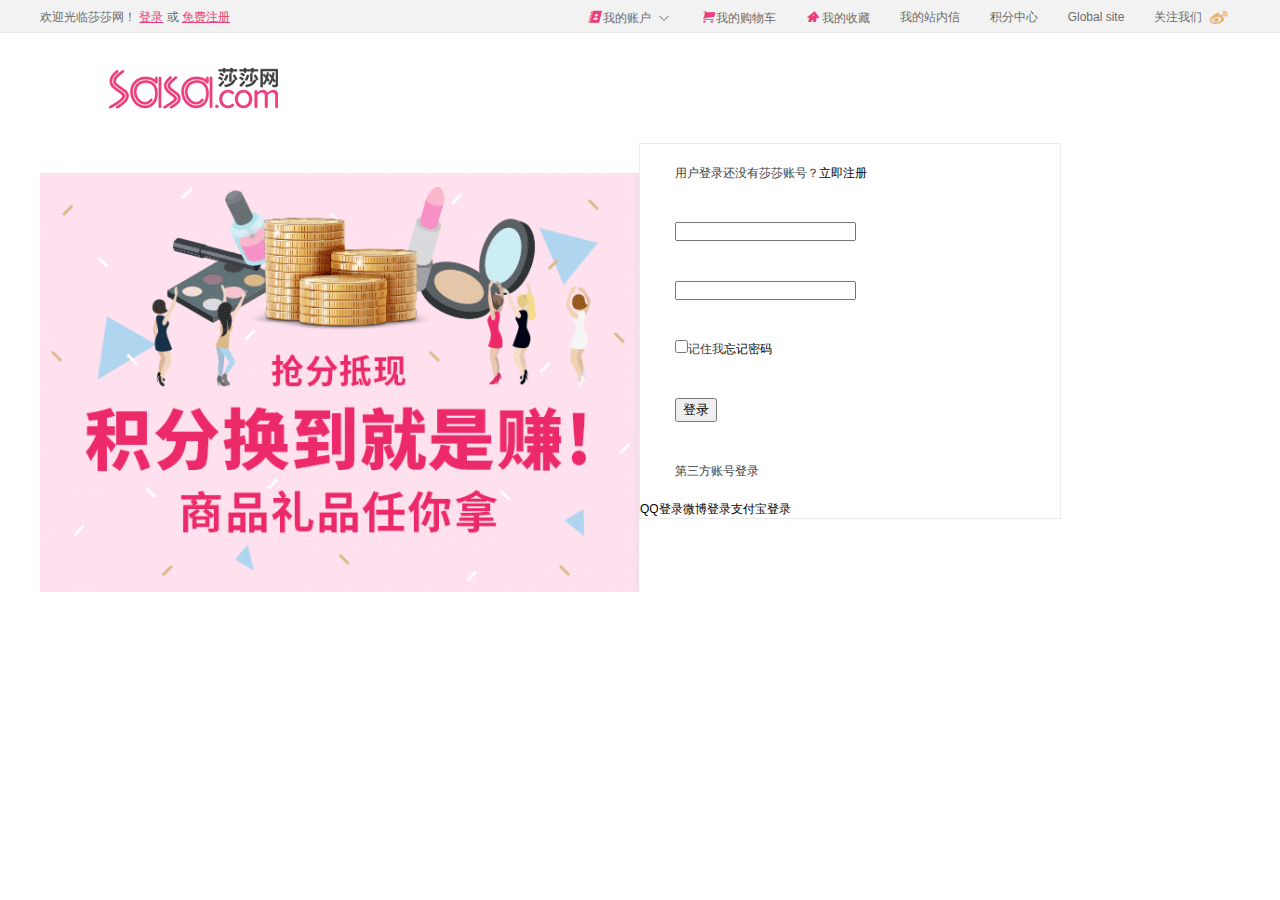
<file: register_01.html>
<!DOCTYPE html>
<html lang="en">
<head>
	<meta charset="UTF-8">
	<title>https://www.sasa.com/account/register</title>
	<link rel="stylesheet" href="css/register_01.css">
	<link rel="shortcut icon" type="image/x-icon" href="images/favicon.ico">
</head>
<body>

<div class="topbar">
	<div class="page-rs">
		<div class="login-bar">
			<span>欢迎光临莎莎网！</span>
			<a href="">登录</a>
			<span>或</span>
			<a href="">免费注册</a>
		</div>
		<ul class="member-link">
			<li class="list-item">
				<i class="font-icon"></i>
				我的账户<span class="triangle-btn1"></span>
				<span class="triangle-btn2"></span>
				<ul class="show-account">
					<li><a href="">我的订单</a></li>
					<li><a href="">我的积分</a></li>
					<li><a href="">我的优惠券</a></li>
					<li><a href="">我的收藏</a></li>
					<li><a href="">我的评价</a></li>
				</ul>
			</li>
			<li class="list-item">
				<i class="font-icon"></i>
				我的购物车
				<div class="show-account">
					<p>购物车还没有商品吧</p>
					<p>快去选购心爱的宝贝吧</p>
				</div>
			</li>
			<li class="list-item"><i class="font-icon"></i> 我的收藏</li>
			<li class="list-item">我的站内信</li>
			<li class="list-item">积分中心</li>
			<li class="list-item">Global site</li>
			<li class="list-item">
				关注我们 &nbsp;
				<i class="font-icon">
					<div class="show-two-code"></div>
				</i>
			</li>
		</ul>
	</div>
</div>
<div class="wrapper register_logo"><img src="images/sasalogo.png" alt=""></div>
<div class="wrapper">
	<div class="register_banner">
		<img src="images/register__03.png" alt="">
	</div>
	<div class="register_box">
		<p class="reg-box-user-in">用户登录<span class="reg-box-register-in">还没有莎莎账号？<a href="">立即注册</a></span></p>
		<p><input type="text"></p>
		<p><input type="passname"></p>
		<p><input type="checkbox" id="rem-me"><label for="rem-me">记住我</label><a href="">忘记密码</a></p>
		<p><button>登录</button></p>
		<p>第三方账号登录</p>
		<ul class="another-register">
			<a href=""><li>QQ登录</li></a>
			<a href=""><li>微博登录</li></a>
			<a href=""><li>支付宝登录</li></a>	
		</ul>
	</div>
</div>
<style>
	.register_logo{
		padding:25px 0 25px 100px;
	}
	.register_banner{
		float:left;
		padding-top:30px;

	}
	.register_box{
		float:left;
		border:1px solid #EBEBEB;
		width:420px;
	}
	.reg-box-user-in{
		padding:45px 0 45px 35px;
	}
	.register_box p{
		padding:20px 0 20px 35px;
	}
	.another-register li{
		float:left;
	}
</style>
</body>
</html>
</file>
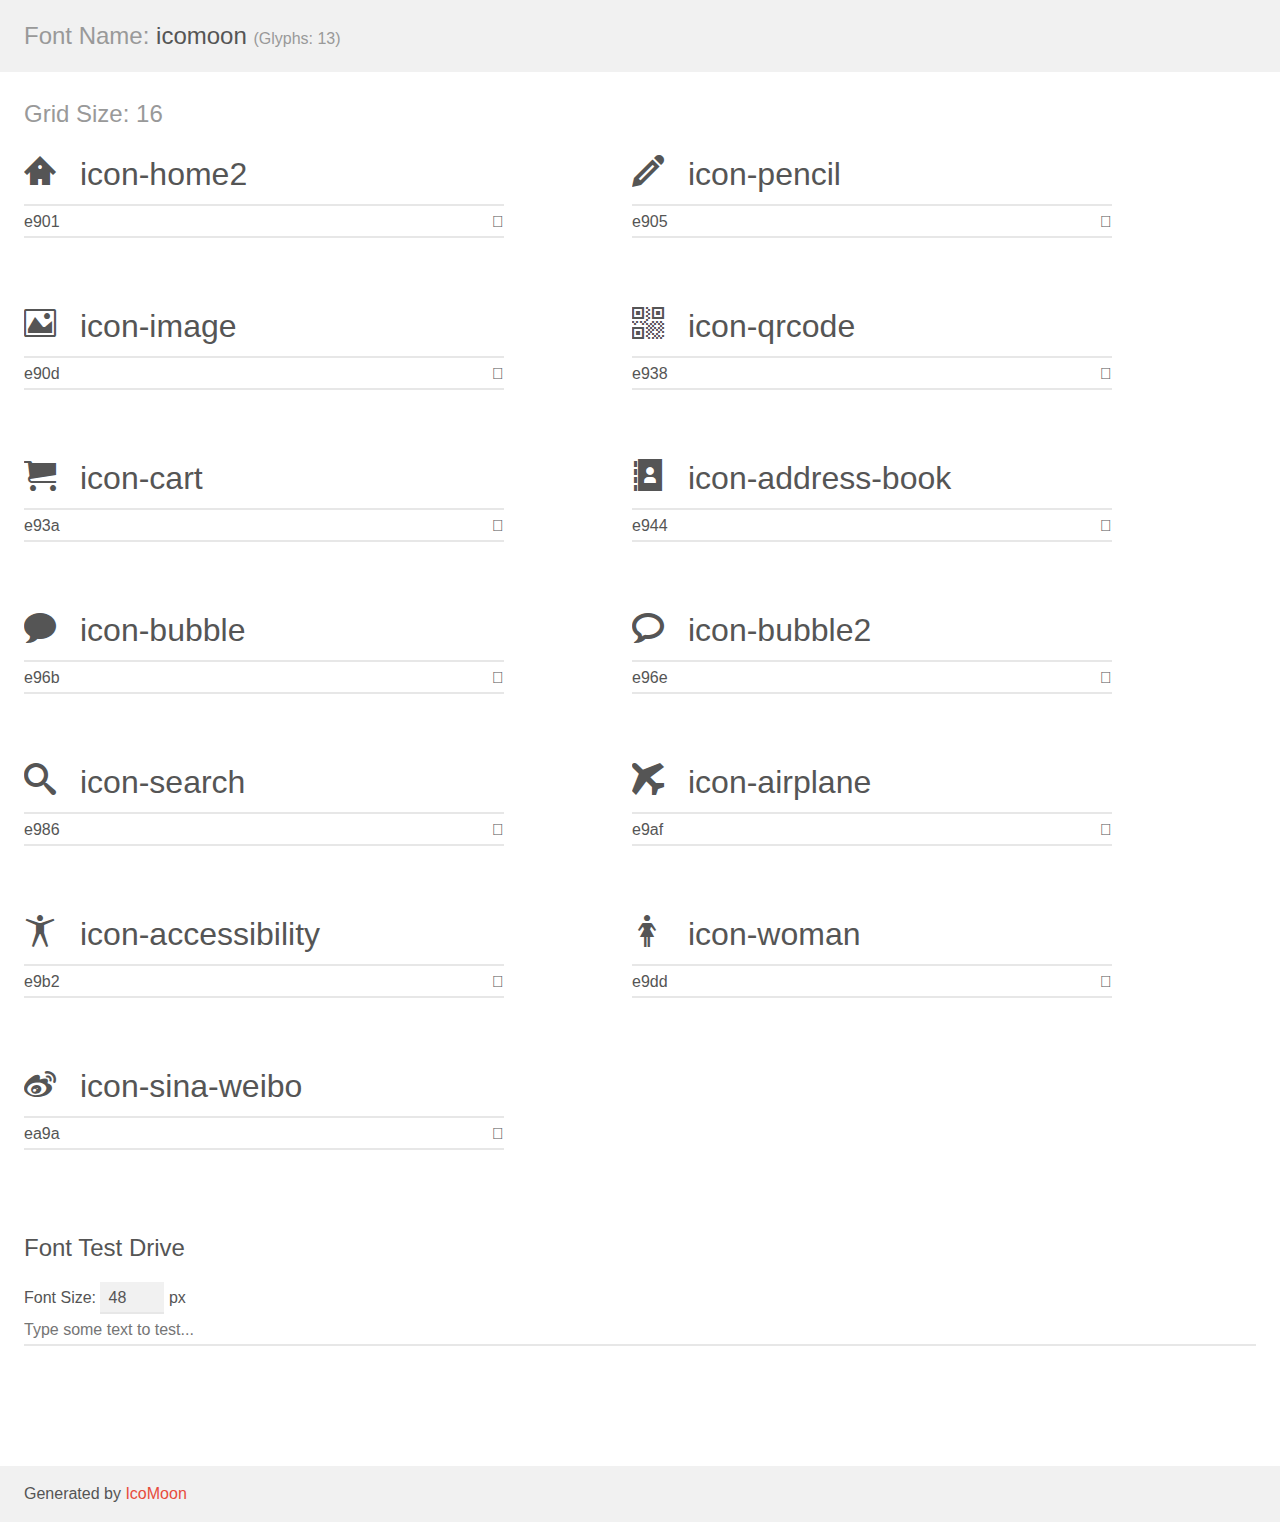
<file: process_source/demo.html>
<!doctype html>
<html>
<head>
    <meta charset="utf-8">
    <title>IcoMoon Demo</title>
    <meta name="description" content="An Icon Font Generated By IcoMoon.io">
    <meta name="viewport" content="width=device-width, initial-scale=1">
    <link rel="stylesheet" href="demo-files/demo.css">
    <link rel="stylesheet" href="style.css"></head>
<body>
    <div class="bgc1 clearfix">
        <h1 class="mhmm mvm"><span class="fgc1">Font Name:</span> icomoon <small class="fgc1">(Glyphs:&nbsp;13)</small></h1>
    </div>
    <div class="clearfix mhl ptl">
        <h1 class="mvm mtn fgc1">Grid Size: 16</h1>
        <div class="glyph fs1">
            <div class="clearfix bshadow0 pbs">
                <span class="icon-home2">
                
                </span>
                <span class="mls"> icon-home2</span>
            </div>
            <fieldset class="fs0 size1of1 clearfix hidden-false">
                <input type="text" readonly value="e901" class="unit size1of2" />
                <input type="text" maxlength="1" readonly value="&#xe901;" class="unitRight size1of2 talign-right" />
            </fieldset>
            <div class="fs0 bshadow0 clearfix hidden-true">
                <span class="unit pvs fgc1">liga: </span>
                <input type="text" readonly value="home2, house2" class="liga unitRight" />
            </div>
        </div>
        <div class="glyph fs1">
            <div class="clearfix bshadow0 pbs">
                <span class="icon-pencil">
                
                </span>
                <span class="mls"> icon-pencil</span>
            </div>
            <fieldset class="fs0 size1of1 clearfix hidden-false">
                <input type="text" readonly value="e905" class="unit size1of2" />
                <input type="text" maxlength="1" readonly value="&#xe905;" class="unitRight size1of2 talign-right" />
            </fieldset>
            <div class="fs0 bshadow0 clearfix hidden-true">
                <span class="unit pvs fgc1">liga: </span>
                <input type="text" readonly value="pencil, write" class="liga unitRight" />
            </div>
        </div>
        <div class="glyph fs1">
            <div class="clearfix bshadow0 pbs">
                <span class="icon-image">
                
                </span>
                <span class="mls"> icon-image</span>
            </div>
            <fieldset class="fs0 size1of1 clearfix hidden-false">
                <input type="text" readonly value="e90d" class="unit size1of2" />
                <input type="text" maxlength="1" readonly value="&#xe90d;" class="unitRight size1of2 talign-right" />
            </fieldset>
            <div class="fs0 bshadow0 clearfix hidden-true">
                <span class="unit pvs fgc1">liga: </span>
                <input type="text" readonly value="image, picture" class="liga unitRight" />
            </div>
        </div>
        <div class="glyph fs1">
            <div class="clearfix bshadow0 pbs">
                <span class="icon-qrcode">
                
                </span>
                <span class="mls"> icon-qrcode</span>
            </div>
            <fieldset class="fs0 size1of1 clearfix hidden-false">
                <input type="text" readonly value="e938" class="unit size1of2" />
                <input type="text" maxlength="1" readonly value="&#xe938;" class="unitRight size1of2 talign-right" />
            </fieldset>
            <div class="fs0 bshadow0 clearfix hidden-true">
                <span class="unit pvs fgc1">liga: </span>
                <input type="text" readonly value="qrcode" class="liga unitRight" />
            </div>
        </div>
        <div class="glyph fs1">
            <div class="clearfix bshadow0 pbs">
                <span class="icon-cart">
                
                </span>
                <span class="mls"> icon-cart</span>
            </div>
            <fieldset class="fs0 size1of1 clearfix hidden-false">
                <input type="text" readonly value="e93a" class="unit size1of2" />
                <input type="text" maxlength="1" readonly value="&#xe93a;" class="unitRight size1of2 talign-right" />
            </fieldset>
            <div class="fs0 bshadow0 clearfix hidden-true">
                <span class="unit pvs fgc1">liga: </span>
                <input type="text" readonly value="cart, purchase" class="liga unitRight" />
            </div>
        </div>
        <div class="glyph fs1">
            <div class="clearfix bshadow0 pbs">
                <span class="icon-address-book">
                
                </span>
                <span class="mls"> icon-address-book</span>
            </div>
            <fieldset class="fs0 size1of1 clearfix hidden-false">
                <input type="text" readonly value="e944" class="unit size1of2" />
                <input type="text" maxlength="1" readonly value="&#xe944;" class="unitRight size1of2 talign-right" />
            </fieldset>
            <div class="fs0 bshadow0 clearfix hidden-true">
                <span class="unit pvs fgc1">liga: </span>
                <input type="text" readonly value="address-book, contact" class="liga unitRight" />
            </div>
        </div>
        <div class="glyph fs1">
            <div class="clearfix bshadow0 pbs">
                <span class="icon-bubble">
                
                </span>
                <span class="mls"> icon-bubble</span>
            </div>
            <fieldset class="fs0 size1of1 clearfix hidden-false">
                <input type="text" readonly value="e96b" class="unit size1of2" />
                <input type="text" maxlength="1" readonly value="&#xe96b;" class="unitRight size1of2 talign-right" />
            </fieldset>
            <div class="fs0 bshadow0 clearfix hidden-true">
                <span class="unit pvs fgc1">liga: </span>
                <input type="text" readonly value="bubble, comment" class="liga unitRight" />
            </div>
        </div>
        <div class="glyph fs1">
            <div class="clearfix bshadow0 pbs">
                <span class="icon-bubble2">
                
                </span>
                <span class="mls"> icon-bubble2</span>
            </div>
            <fieldset class="fs0 size1of1 clearfix hidden-false">
                <input type="text" readonly value="e96e" class="unit size1of2" />
                <input type="text" maxlength="1" readonly value="&#xe96e;" class="unitRight size1of2 talign-right" />
            </fieldset>
            <div class="fs0 bshadow0 clearfix hidden-true">
                <span class="unit pvs fgc1">liga: </span>
                <input type="text" readonly value="bubble2, comment2" class="liga unitRight" />
            </div>
        </div>
        <div class="glyph fs1">
            <div class="clearfix bshadow0 pbs">
                <span class="icon-search">
                
                </span>
                <span class="mls"> icon-search</span>
            </div>
            <fieldset class="fs0 size1of1 clearfix hidden-false">
                <input type="text" readonly value="e986" class="unit size1of2" />
                <input type="text" maxlength="1" readonly value="&#xe986;" class="unitRight size1of2 talign-right" />
            </fieldset>
            <div class="fs0 bshadow0 clearfix hidden-true">
                <span class="unit pvs fgc1">liga: </span>
                <input type="text" readonly value="search, magnifier" class="liga unitRight" />
            </div>
        </div>
        <div class="glyph fs1">
            <div class="clearfix bshadow0 pbs">
                <span class="icon-airplane">
                
                </span>
                <span class="mls"> icon-airplane</span>
            </div>
            <fieldset class="fs0 size1of1 clearfix hidden-false">
                <input type="text" readonly value="e9af" class="unit size1of2" />
                <input type="text" maxlength="1" readonly value="&#xe9af;" class="unitRight size1of2 talign-right" />
            </fieldset>
            <div class="fs0 bshadow0 clearfix hidden-true">
                <span class="unit pvs fgc1">liga: </span>
                <input type="text" readonly value="airplane, travel" class="liga unitRight" />
            </div>
        </div>
        <div class="glyph fs1">
            <div class="clearfix bshadow0 pbs">
                <span class="icon-accessibility">
                
                </span>
                <span class="mls"> icon-accessibility</span>
            </div>
            <fieldset class="fs0 size1of1 clearfix hidden-false">
                <input type="text" readonly value="e9b2" class="unit size1of2" />
                <input type="text" maxlength="1" readonly value="&#xe9b2;" class="unitRight size1of2 talign-right" />
            </fieldset>
            <div class="fs0 bshadow0 clearfix hidden-true">
                <span class="unit pvs fgc1">liga: </span>
                <input type="text" readonly value="accessibility" class="liga unitRight" />
            </div>
        </div>
        <div class="glyph fs1">
            <div class="clearfix bshadow0 pbs">
                <span class="icon-woman">
                
                </span>
                <span class="mls"> icon-woman</span>
            </div>
            <fieldset class="fs0 size1of1 clearfix hidden-false">
                <input type="text" readonly value="e9dd" class="unit size1of2" />
                <input type="text" maxlength="1" readonly value="&#xe9dd;" class="unitRight size1of2 talign-right" />
            </fieldset>
            <div class="fs0 bshadow0 clearfix hidden-true">
                <span class="unit pvs fgc1">liga: </span>
                <input type="text" readonly value="woman, female" class="liga unitRight" />
            </div>
        </div>
        <div class="glyph fs1">
            <div class="clearfix bshadow0 pbs">
                <span class="icon-sina-weibo">
                
                </span>
                <span class="mls"> icon-sina-weibo</span>
            </div>
            <fieldset class="fs0 size1of1 clearfix hidden-false">
                <input type="text" readonly value="ea9a" class="unit size1of2" />
                <input type="text" maxlength="1" readonly value="&#xea9a;" class="unitRight size1of2 talign-right" />
            </fieldset>
            <div class="fs0 bshadow0 clearfix hidden-true">
                <span class="unit pvs fgc1">liga: </span>
                <input type="text" readonly value="sina-weibo, brand20" class="liga unitRight" />
            </div>
        </div>
    </div>

    <!--[if gt IE 8]><!-->
    <div class="mhl clearfix mbl">
        <h1>Font Test Drive</h1>
        <label>
            Font Size: <input id="fontSize" type="number" class="textbox0 mbm"
            min="8" value="48" />
            px
        </label>
        <input id="testText" type="text" class="phl size1of1 mvl"
        placeholder="Type some text to test..." value=""/>
        <div id="testDrive" class="icon-">&nbsp;
        </div>
    </div>
    <!--<![endif]-->
    <div class="bgc1 clearfix">
        <p class="mhl">Generated by <a href="https://icomoon.io/app">IcoMoon</a></p>
    </div>

    <script src="demo-files/demo.js"></script>
</body>
</html>
</file>
<file: css/index.css>
/*初始化*/
html,
body,
div,
ul,
li,
ol,
input,
h1,
h2,
h3,
h4,
h5,
h6,
p {
  margin: 0;
  padding: 0;
}
body {
  font: 12px/150% arial, 'Microsoft Yahei', Helvetica, Arial, STXihei, SimSun, sans-serif;
  color: #3c3c3c;
}
h1,
h2,
h3,
h4,
h5,
h6 {
  font-size: 100%;
}
img {
  border: 0;
  display: block;
}
ul,
ol {
  list-style: none;
}
a {
  text-decoration: none;
  color: #000;
}
.clearfix:after {
  content: "";
  display: block;
  height: 0;
  visibility: hidden;
  clear: both;
}
.clearfix {
  zoom: 1;
}
@font-face {
  font-family: 'myself';
  src: url('../fonts/icomoon.eot');
  src: url('../fonts/icomoon.eot?#iefix') format('embedded-opentype'), url('../fonts/icomoon.woff') format('woff'), url('../fonts/icomoon.ttf') format('truetype'), url('../fonts/icomoon.svg#uxiconfont') format('svg');
}
.box-c {
  margin: 0 auto;
}
.fl {
  float: left;
}
.fr {
  float: right;
}
.wrapper {
  width: 1200px;
  margin: 0 auto;
  zoom: 1;
}
.topbar {
  background-color: #F2F2F2;
  height: 32px;
  width: 100%;
  border-bottom: 1px solid #E5E5E5;
  color: #6c6c6c;
  font-size: 12px;
}
.topbar .page-rs {
  padding-top: 8px;
  width: 1200px;
  margin: 0 auto;
  zoom: 1;
}
.topbar .page-rs .login-bar {
  height: 24px;
  float: left;
}
.topbar .page-rs .login-bar a {
  text-decoration: underline;
  color: #EC3E7D;
}
.topbar .page-rs .member-link {
  float: right;
}
.topbar .page-rs .member-link .list-item {
  float: left;
  padding: 8px 15px 0 15px;
  margin-top: -8px;
  height: 24px;
}
.topbar .page-rs .member-link .list-item .triangle-btn1 {
  position: relative;
  display: block;
  float: right;
  height: 0;
  width: 0;
  border-width: 5px;
  border-style: solid;
  border-color: #6c6c6c transparent transparent transparent;
  top: 8px;
  left: -2px;
}
.topbar .page-rs .member-link .list-item .triangle-btn2 {
  position: relative;
  display: block;
  float: right;
  height: 0;
  width: 0;
  border-width: 5px;
  border-style: solid;
  border-color: #eeeeee transparent transparent transparent;
  top: 7px;
  left: 8px;
}
.topbar .page-rs .member-link .list-item:first-child,
.topbar .page-rs .member-link .list-item:nth-child(2) {
  position: relative;
}
.topbar .page-rs .member-link .list-item:nth-child(2) .show-account {
  left: auto;
  right: 0;
  width: 160px;
  height: 80px;
  display: none;
}
.topbar .page-rs .member-link .list-item:nth-child(2) .show-account p {
  padding: 20px 0 0 20px;
  padding-top: 8px;
}
.topbar .page-rs .member-link .list-item:nth-child(2):hover .show-account {
  display: block;
}
.topbar .page-rs .member-link .list-item:first-child:hover .show-account {
  height: 150px;
}
.topbar .page-rs .member-link .list-item .show-account {
  z-index: 1;
  transition: height .3s linear 0s;
  position: absolute;
  top: 32px;
  left: 0;
  background: #FFFFFF;
  padding: 0 20px;
  width: 71px;
  height: 0;
  overflow: hidden;
}
.topbar .page-rs .member-link .list-item .show-account li {
  padding-top: 8px;
}
.topbar .page-rs .member-link .list-item .show-account a {
  color: #888888;
  font-size: 12px;
}
.topbar .page-rs .member-link .list-item .show-account a:hover {
  color: #ED3E7D;
}
.topbar .page-rs .member-link .list-item:hover {
  cursor: pointer;
}
.topbar .page-rs .member-link .list-item:last-child .font-icon {
  display: block;
  float: right;
  position: relative;
  font-size: 16px;
}
.topbar .page-rs .member-link .list-item:last-child .font-icon .show-two-code {
  position: absolute;
  top: 24px;
  left: -68px;
  height: 100px;
  width: 100px;
  box-shadow: 3px 3px 6px #dddddd, -3px 3px 6px #dddddd;
  background: url(../images/two-code.png);
  display: none;
}
.topbar .page-rs .member-link .list-item:last-child .font-icon .show-two-code:hover {
  display: block;
}
.topbar .page-rs .member-link .list-item:last-child .font-icon:hover .show-two-code {
  display: block;
}
.topbar .page-rs .member-link .list-item:hover {
  background-color: #FFFFFF;
}
.topbar .page-rs .member-link .list-item:last-child .font-icon {
  color: #EBAE62;
}
.topbar .page-rs .member-link .font-icon {
  font-family: 'myself';
  color: #808080;
  color: #EC3D7D;
}
.nav-float-fix {
  position: absolute;
  top: 800px;
  left: 0;
  text-align: center;
  z-index: 1;
}
.nav-float-fix a {
  display: block;
}
.nav-float-fix .sasa-arc {
  display: block;
  float: left;
  height: 60px;
  width: 50px;
  color: #3E3E3E;
  font-size: 13px;
  background: white;
}
.nav-float-fix .sasa-arc .font-icon {
  display: block;
  font-family: 'myself';
  color: #3e3e3e;
  line-height: 30px;
}
.nav-float-fix .sasa-arc-first {
  background: #EC3E7D;
  color: white;
}
.nav-float-fix .sasa-arc-first .font-icon {
  color: white;
}
.nav-float-fix .sasa-arc:hover {
  background: #EC3E7D;
  color: white;
}
.nav-float-fix .sasa-arc:hover .font-icon {
  color: white;
}
.nav-right-fix {
  position: fixed;
  top: 0;
  right: 0;
  text-align: center;
  font-size: 11px;
  height: 610px;
  width: 38px;
  background: #4C4C4C;
  /*文本编辑方向*/
}
.nav-right-fix .choose-buy {
  padding-top: 20px;
}
.nav-right-fix a {
  display: block;
}
.nav-right-fix .sasa-arc {
  padding: 10px 10px;
  display: block;
  float: left;
  width: 18px;
  font-size: 11px;
  color: white;
}
.nav-right-fix .sasa-arc .font-icon {
  display: block;
  font-size: 16px;
  font-family: 'myself';
  color: #c68652;
  line-height: 25px;
}
.nav-right-fix .sasa-arc-two {
  border-top: 1px dotted #666666;
  border-bottom: 1px dotted #666666;
}
.nav-right-fix .sasa-arc-four {
  visibility: hidden;
  font-size: 18px;
  line-height: 30px;
}
.nav-right-fix .sasa-arc-four .arc-triangle-btn {
  position: relative;
  display: block;
  float: right;
  height: 0;
  width: 0;
  border-width: 8px;
  border-style: solid;
  border-color: transparent transparent #c68652 transparent;
}
.nav-right-fix .sasa-arc .chart-num {
  height: 16px;
  width: 16px;
  line-height: 16px;
  display: block;
  margin-top: 15px;
  border-radius: 8px;
  background: #EC3EB5;
}
.nav-right-fix .sasa-arc:hover {
  background: #EC3E7D;
}
.header-main {
  height: 95px;
  width: 100%;
  color: #9999b2;
}
.header-main .wrapper {
  height: 95px;
}
.header-main .wrapper .sasalogo {
  height: 95px;
  width: 195px;
  background: url(../images/sasalogo.png) no-repeat center center;
  float: left;
}
.header-main .wrapper .sasalogo .statement {
  text-indent: -9999em;
  display: block;
  height: 95px;
  width: 195px;
}
.header-main .wrapper .search-list {
  float: left;
  padding-left: 200px;
  padding-top: 20px;
  height: 75px;
}
.header-main .wrapper .search-list .search-main {
  width: 340px;
  height: 30px;
  border: 3px solid #EC3E7D;
  padding-left: 8px;
  font-size: 14px;
  vertical-align: middle;
  outline: none;
}
.header-main .wrapper .search-list .search-btn {
  width: 90px;
  height: 36px;
  border: 0;
  background: #EC3E7D;
  vertical-align: middle;
  font-size: 14px;
  color: #FFFFFF;
  font-weight: bold;
}
.header-main .wrapper .search-list .search-btn:hover {
  cursor: pointer;
  outline: none;
}
.header-main .wrapper .search-list a {
  color: #9999b2;
  float: left;
}
.header-main .wrapper .search-list a:hover {
  text-decoration: none;
}
.header-main .wrapper .search-list .vertical-line {
  display: block;
  height: 14px;
  width: 1px;
  background: #9999b2;
  padding-top: -4px;
}
.header-main .wrapper .search-list .keyword-list,
.header-main .wrapper .search-list .vertical-line {
  float: left;
  font-size: 12px;
  margin: 6px 10px;
  line-height: 26px;
}
.navigator .wrapper {
  position: relative;
  height: 36px;
}
.navigator .wrapper .item-main {
  float: left;
  padding-top: 10px;
  width: 190px;
  height: 26px;
  color: #ffffff;
  font-size: 16px;
  background: #333333;
}
.navigator .wrapper .item-main .item-icon {
  float: left;
  margin: 0 20px;
  margin-top: 3px;
  display: block;
  border-top: 1px solid #FFFFFF;
  height: 10px;
  width: 15px;
  background: #333333;
  border-bottom: 1px solid #FFFFFF;
}
.navigator .wrapper .item-main .item-icon .heng {
  display: block;
  height: 1px;
  margin-top: 4px;
  background: #FFFFFF;
}
.navigator .wrapper .all-category {
  font-size: 16px;
  position: absolute;
  top: 36px;
  z-index: 1;
}
.navigator .wrapper .all-category .category-list {
  position: relative;
  padding: 15px 20px 0 15px;
  width: 155px;
  height: 35px;
  background: #FA3778;
  border-bottom: 1px dotted #FE7DAB;
}
.navigator .wrapper .all-category .category-list a {
  color: white;
}
.navigator .wrapper .all-category .category-list .font-icon {
  font-family: 'myself';
  color: #ffffff;
}
.navigator .wrapper .all-category .category-list .great-than .one {
  position: relative;
  display: block;
  float: right;
  height: 0;
  width: 0;
  border-width: 8px;
  border-style: solid;
  border-color: transparent transparent transparent #ffffff;
  top: 2px;
}
.navigator .wrapper .all-category .category-list .great-than .two {
  position: relative;
  display: block;
  float: right;
  height: 0;
  width: 0;
  border-width: 8px;
  border-style: solid;
  border-color: transparent transparent transparent #fa3778;
  left: 14px;
  top: 2px;
}
.navigator .wrapper .all-category .category-list:hover {
  background: white;
  color: #FA3778;
}
.navigator .wrapper .all-category .category-list:hover a {
  color: #fa3778;
}
.navigator .wrapper .all-category .category-list:hover .font-icon {
  font-family: 'myself';
  color: #fa3778;
}
.navigator .wrapper .all-category .category-list:hover .great-than .one {
  position: relative;
  display: block;
  float: right;
  height: 0;
  width: 0;
  border-width: 8px;
  border-style: solid;
  border-color: transparent transparent transparent #fa3778;
  top: 2px;
}
.navigator .wrapper .all-category .category-list:hover .great-than .two {
  position: relative;
  display: block;
  float: right;
  height: 0;
  width: 0;
  border-width: 8px;
  border-style: solid;
  border-color: transparent transparent transparent #ffffff;
  left: 14px;
  top: 2px;
}
.navigator .wrapper .all-category .category-list:hover .category-detail {
  display: block;
}
.navigator .wrapper .all-category .category-detail {
  position: absolute;
  left: 189px;
  top: -1px;
  background: white;
  z-index: -1;
  border: 1px solid #FA3778;
  width: 240px;
  padding-left: 30px;
  padding-right: 40px;
  display: none;
}
.navigator .wrapper .all-category .category-detail .detail-header {
  color: #555555;
  line-height: 40px;
  font-size: 14px;
}
.navigator .wrapper .all-category .category-detail .detail-list {
  font-size: 12px;
}
.navigator .wrapper .all-category .category-detail .detail-list .detail-content {
  float: left;
  margin-bottom: 5px;
  margin-right: 20px;
}
.navigator .wrapper .all-category .category-detail .detail-list .detail-content a {
  color: #999999;
}
.navigator .wrapper .all-category .category-detail .detail-list .detail-content a:hover {
  color: #FA3778;
}
.navigator .wrapper .list-item {
  float: left;
}
.navigator .wrapper .list-item .list-word {
  width: 80px;
  text-align: center;
  padding: 10px 0 0 20px;
  float: left;
}
.navigator .wrapper .list-item .list-word:last-child:hover .bottom-btn {
  border-color: #EC3EA5 transparent transparent transparent;
}
.navigator .wrapper .list-item .list-word .bottom-btn {
  position: relative;
  display: block;
  float: right;
  height: 0;
  width: 0;
  border-width: 3px;
  border-style: solid;
  border-color: #000000 transparent transparent transparent;
  margin-left: 3px;
  margin-top: 6px;
}
.navigator .wrapper .list-item .list-word a {
  font-size: 16px;
}
.navigator .wrapper .list-item .list-word a:hover {
  color: #EC3EA5;
  text-decoration: none;
}
.banner {
  height: 408px;
  background: url(../images/banner01.jpg) no-repeat center top;
  overflow: hidden;
  transition: background 1.6s linear 0s;
}
.banner .btn {
  margin-top: 350px;
  margin-left: 600px;
}
.banner .btn-list {
  float: left;
  width: 16px;
  height: 16px;
  cursor: pointer;
  border-radius: 14px;
  background: #ADADAD;
  margin-left: 15px;
  border: 4px solid #E6E6E6;
}
.banner .btn-list:first-child {
  background: #FA3778;
}
.sasa_promise {
  height: 126px;
  background: #F2F2F2;
}
.sasa_promise .promise-list {
  float: left;
  height: 86px;
  padding-top: 40px;
  padding-left: 15px;
  width: 220px;
}
.sasa_promise .promise-list .font-icon {
  font-family: 'myself';
  color: #ec3e7d;
  font-size: 20px;
  margin-left: 15px;
  margin-top: 15px;
}
.sasa_promise .promise-list h3 {
  color: #222222;
  font-size: 20px;
  font-weight: normal;
  padding-left: 25px;
}
.sasa_promise .promise-list p {
  color: #999999;
  margin-top: 6px;
  margin-left: 25px;
}
.sasa_promise .promise-list .font-icon,
.sasa_promise .promise-list h3,
.sasa_promise .promise-list p {
  display: block;
  float: left;
}
.section-one {
  height: auto;
  background: #F2F2F2;
}
.section-one .theme {
  height: 36px;
  background: url(../images/section-one-title.png) no-repeat center center;
}
.section-one .mustcheck-container {
  margin-top: 25px;
}
.section-one .mustcheck-container .container-item {
  width: 580px;
  padding-right: 20px;
  float: left;
}
.section-one .mustcheck-container img {
  float: left;
  transform-origin: left top;
  transition: transform .3s linear 0s;
}
.section-one .mustcheck-container img:hover {
  transform: scale(1.02, 1.02);
}
.section-one .mustcheck-container .mustcheck-explain {
  float: left;
  width: 220px;
  height: 260px;
  text-align: center;
  padding-top: 20px;
  background: #FFFFFF;
}
.section-one .mustcheck-container .mustcheck-title {
  color: #E93B8D;
  font-size: 20px;
  line-height: 30px;
}
.section-one .mustcheck-container .mustcheck-subtitle {
  color: #5A5A5A;
  font-size: 16px;
  line-height: 30px;
}
.section-one .mustcheck-container .mustcheck-text {
  color: #5A5A5A;
  font-size: 14px;
  line-height: 30px;
}
.section-one .mustcheck-container .mustcheck-btn {
  display: block;
  height: 35px;
  width: 100px;
  background: #E93B78;
  color: #FFFFFF;
  font-weight: bold;
  font-size: 16px;
  border: 0;
  margin-top: 50px;
  margin-left: 60px;
}
.section-one .mustcheck-container .mustcheck-btn:hover {
  background: #C53265;
  font-size: 17px;
}
.section-two {
  height: auto;
  padding-top: 45px;
  background: #F2F2F2;
}
.section-two .theme {
  height: 80px;
  background: url(../images/section-two-title.png) no-repeat center center;
}
.section-two .limit-container {
  margin-top: 25px;
}
.section-two .limit-container .container-item {
  width: 1200px;
  margin-top: 30px;
  float: left;
}
.section-two .limit-container img {
  float: left;
  transition: opacity .3s linear 0s;
}
.section-two .limit-container img:hover {
  opacity: .4;
}
.section-two .limit-container .limit-explain {
  float: left;
  width: 460px;
  height: 340px;
  text-align: left;
  padding: 20px 60px 0 40px;
  background: #FFFFFF;
}
.section-two .limit-container .limit-time {
  color: #FFFFFF;
  display: block;
  text-align: center;
  font-size: 14px;
  padding-left: 6px;
  line-height: 40px;
  width: 200px;
  background: #414141;
}
.section-two .limit-container .limit-intro {
  color: #222222;
  font-size: 16px;
  line-height: 30px;
  text-indent: 2em;
}
.section-two .limit-container .limit-subtitle {
  display: block;
  color: #5A5A5A;
  margin-top: 60px;
  font-size: 12px;
  height: 20px;
}
.section-two .limit-container .limit-subtitle .dir-send {
  color: #EE9C23;
  font-weight: bold;
}
.section-two .limit-container .limit-text {
  padding-top: 15px;
  color: #FC3F83;
  font-size: 22px;
  height: 30px;
  font-weight: bold;
  vertical-align: top;
}
.section-two .limit-container .limit-text .num {
  font-size: 28px;
}
.section-two .limit-container .limit-text .cancel {
  text-decoration: line-through;
  color: #999999;
  font-size: 12px;
  padding: 0 4px;
}
.section-two .limit-container .limit-btn {
  display: block;
  height: 35px;
  width: 100px;
  background: #E93B78;
  color: #FFFFFF;
  font-weight: bold;
  font-size: 16px;
  border: 0;
  float: right;
}
.section-two .limit-container .limit-btn:hover {
  background: #C53265;
  font-size: 17px;
}
.section-two .limit_more {
  height: 40px;
  padding-top: 20px;
}
.section-two .limit_more a.btn {
  display: block;
  margin: 0 auto;
  padding-top: 10px;
  height: 26px;
  width: 160px;
  text-align: center;
  color: #FFFFFF;
  background: #000000;
  font-size: 14px;
}
.section-two .limit_more .triangle-btn1 {
  position: relative;
  display: block;
  float: right;
  height: 0;
  width: 0;
  border-width: 5px;
  border-style: solid;
  border-color: transparent transparent transparent #ffffff;
  top: 5px;
  left: -24px;
}
.footer .wrapper {
  /*ul.rookie-learn{
        padding-top:20px;
      }*/
}
.footer .wrapper .help-title {
  font-weight: bold;
  font-size: 14px;
  color: #222222;
  padding: 10px 0 10px 0;
}
.footer .wrapper .help-item {
  padding: 5px 0;
  margin-left: 0;
}
.footer .wrapper a {
  color: #999999;
  font-size: 12px;
}
.footer .wrapper .rookie-learn {
  float: left;
  width: 160px;
  text-align: left;
}
.footer .wrapper div.rookie-learn {
  padding: 40px 15px 0 5px;
}
.footer .footer-bottom {
  background: #000000;
}
.footer .copyright {
  text-align: left;
}
.footer .footer-link {
  color: white;
  background: #000000;
  height: 70px;
  padding-top: 30px;
}
.footer .copyright-text {
  line-height: 5em;
}
.footer .about-sasa-item {
  float: left;
  line-height: 12px;
  text-align: left;
  border-right: 2px solid white;
  padding: 0 15px;
}
.footer .about-sasa-item a {
  color: white;
  font-size: 12px;
  font-weight: bold;
}
.footer .about-sasa-item:first-child {
  padding-left: 0;
}
</file>
<file: css/goods_01.css>
/*初始化*/
html,
body,
div,
ul,
li,
ol,
input,
h1,
h2,
h3,
h4,
h5,
h6,
p {
  margin: 0;
  padding: 0;
}
body {
  font: 12px/150% arial, 'Microsoft Yahei', Helvetica, Arial, STXihei, SimSun, sans-serif;
  color: #3c3c3c;
}
h1,
h2,
h3,
h4,
h5,
h6 {
  font-size: 100%;
}
img {
  border: 0;
  display: block;
}
ul,
ol {
  list-style: none;
}
a {
  text-decoration: none;
  color: #000;
}
.clearfix:after {
  content: "";
  display: block;
  height: 0;
  visibility: hidden;
  clear: both;
}
.clearfix {
  zoom: 1;
}
@font-face {
  font-family: 'myself';
  src: url('../fonts/icomoon.eot');
  src: url('../fonts/icomoon.eot?#iefix') format('embedded-opentype'), url('../fonts/icomoon.woff') format('woff'), url('../fonts/icomoon.ttf') format('truetype'), url('../fonts/icomoon.svg#uxiconfont') format('svg');
}
.box-c {
  margin: 0 auto;
}
.fl {
  float: left;
}
.fr {
  float: right;
}
.wrapper {
  width: 1200px;
  margin: 0 auto;
  zoom: 1;
}
.topbar {
  background-color: #F2F2F2;
  height: 32px;
  width: 100%;
  border-bottom: 1px solid #E5E5E5;
  color: #6c6c6c;
  font-size: 12px;
}
.topbar .page-rs {
  padding-top: 8px;
  width: 1200px;
  margin: 0 auto;
  zoom: 1;
}
.topbar .page-rs .login-bar {
  height: 24px;
  float: left;
}
.topbar .page-rs .login-bar a {
  text-decoration: underline;
  color: #EC3E7D;
}
.topbar .page-rs .member-link {
  float: right;
}
.topbar .page-rs .member-link .list-item {
  float: left;
  padding: 8px 15px 0 15px;
  margin-top: -8px;
  height: 24px;
}
.topbar .page-rs .member-link .list-item .triangle-btn1 {
  position: relative;
  display: block;
  float: right;
  height: 0;
  width: 0;
  border-width: 5px;
  border-style: solid;
  border-color: #6c6c6c transparent transparent transparent;
  top: 8px;
  left: -2px;
}
.topbar .page-rs .member-link .list-item .triangle-btn2 {
  position: relative;
  display: block;
  float: right;
  height: 0;
  width: 0;
  border-width: 5px;
  border-style: solid;
  border-color: #eeeeee transparent transparent transparent;
  top: 7px;
  left: 8px;
}
.topbar .page-rs .member-link .list-item:first-child,
.topbar .page-rs .member-link .list-item:nth-child(2) {
  position: relative;
}
.topbar .page-rs .member-link .list-item:nth-child(2) .show-account {
  left: auto;
  right: 0;
  width: 160px;
  height: 80px;
  display: none;
}
.topbar .page-rs .member-link .list-item:nth-child(2) .show-account p {
  padding: 20px 0 0 20px;
  padding-top: 8px;
}
.topbar .page-rs .member-link .list-item:nth-child(2):hover .show-account {
  display: block;
}
.topbar .page-rs .member-link .list-item:first-child:hover .show-account {
  height: 150px;
}
.topbar .page-rs .member-link .list-item .show-account {
  z-index: 1;
  transition: height .3s linear 0s;
  position: absolute;
  top: 32px;
  left: 0;
  background: #FFFFFF;
  padding: 0 20px;
  width: 71px;
  height: 0;
  overflow: hidden;
}
.topbar .page-rs .member-link .list-item .show-account li {
  padding-top: 8px;
}
.topbar .page-rs .member-link .list-item .show-account a {
  color: #888888;
  font-size: 12px;
}
.topbar .page-rs .member-link .list-item .show-account a:hover {
  color: #ED3E7D;
}
.topbar .page-rs .member-link .list-item:hover {
  cursor: pointer;
}
.topbar .page-rs .member-link .list-item:last-child .font-icon {
  display: block;
  float: right;
  position: relative;
  font-size: 16px;
}
.topbar .page-rs .member-link .list-item:last-child .font-icon .show-two-code {
  position: absolute;
  top: 24px;
  left: -68px;
  height: 100px;
  width: 100px;
  box-shadow: 3px 3px 6px #dddddd, -3px 3px 6px #dddddd;
  background: url(../images/two-code.png);
  display: none;
}
.topbar .page-rs .member-link .list-item:last-child .font-icon .show-two-code:hover {
  display: block;
}
.topbar .page-rs .member-link .list-item:last-child .font-icon:hover .show-two-code {
  display: block;
}
.topbar .page-rs .member-link .list-item:hover {
  background-color: #FFFFFF;
}
.topbar .page-rs .member-link .list-item:last-child .font-icon {
  color: #EBAE62;
}
.topbar .page-rs .member-link .font-icon {
  font-family: 'myself';
  color: #808080;
  color: #EC3D7D;
}
.nav-right-fix {
  position: fixed;
  top: 0;
  right: 0;
  text-align: center;
  font-size: 11px;
  height: 610px;
  width: 38px;
  background: #4C4C4C;
  /*文本编辑方向*/
}
.nav-right-fix .choose-buy {
  padding-top: 20px;
}
.nav-right-fix a {
  display: block;
}
.nav-right-fix .sasa-arc {
  padding: 10px 10px;
  display: block;
  float: left;
  width: 18px;
  font-size: 11px;
  color: white;
}
.nav-right-fix .sasa-arc .font-icon {
  display: block;
  font-size: 16px;
  font-family: 'myself';
  color: #c68652;
  line-height: 25px;
}
.nav-right-fix .sasa-arc-two {
  border-top: 1px dotted #666666;
  border-bottom: 1px dotted #666666;
}
.nav-right-fix .sasa-arc-four {
  visibility: hidden;
  font-size: 18px;
  line-height: 30px;
}
.nav-right-fix .sasa-arc-four .arc-triangle-btn {
  position: relative;
  display: block;
  float: right;
  height: 0;
  width: 0;
  border-width: 8px;
  border-style: solid;
  border-color: transparent transparent #c68652 transparent;
}
.nav-right-fix .sasa-arc .chart-num {
  height: 16px;
  width: 16px;
  line-height: 16px;
  display: block;
  margin-top: 15px;
  border-radius: 8px;
  background: #EC3EB5;
}
.nav-right-fix .sasa-arc:hover {
  background: #EC3E7D;
}
.header-main {
  height: 95px;
  width: 100%;
  color: #9999b2;
}
.header-main .wrapper {
  height: 95px;
}
.header-main .wrapper .sasalogo {
  height: 95px;
  width: 195px;
  background: url(../images/sasalogo.png) no-repeat center center;
  float: left;
}
.header-main .wrapper .sasalogo .statement {
  text-indent: -9999em;
  display: block;
  height: 95px;
  width: 195px;
}
.header-main .wrapper .search-list {
  float: left;
  padding-left: 200px;
  padding-top: 20px;
  height: 75px;
}
.header-main .wrapper .search-list .search-main {
  width: 340px;
  height: 30px;
  border: 3px solid #EC3E7D;
  padding-left: 8px;
  font-size: 14px;
  vertical-align: middle;
  outline: none;
}
.header-main .wrapper .search-list .search-btn {
  width: 90px;
  height: 36px;
  border: 0;
  background: #EC3E7D;
  vertical-align: middle;
  font-size: 14px;
  color: #FFFFFF;
  font-weight: bold;
}
.header-main .wrapper .search-list .search-btn:hover {
  cursor: pointer;
}
.header-main .wrapper .search-list a {
  color: #9999b2;
  float: left;
}
.header-main .wrapper .search-list a:hover {
  text-decoration: none;
}
.header-main .wrapper .search-list .vertical-line {
  display: block;
  float: left;
  height: 14px;
  width: 1px;
  background: #9999b2;
  padding-top: -4px;
}
.header-main .wrapper .search-list .keyword-list,
.header-main .wrapper .search-list .vertical-line {
  float: left;
  font-size: 12px;
  margin: 6px 10px;
  line-height: 26px;
}
.navigator .wrapper {
  position: relative;
  height: 36px;
}
.navigator .wrapper .all-category-contain {
  float: left;
  padding-top: 10px;
  margin-left: -190px;
  width: 190px;
  height: 26px;
}
.navigator .wrapper .all-category-contain:hover .all-category {
  display: block;
}
.navigator .wrapper .item-main {
  float: left;
  padding-top: 10px;
  width: 190px;
  height: 26px;
  color: #ffffff;
  font-size: 16px;
  background: #333333;
}
.navigator .wrapper .item-main .item-icon {
  float: left;
  margin: 0 20px;
  margin-top: 3px;
  display: block;
  border-top: 1px solid #FFFFFF;
  height: 10px;
  width: 15px;
  background: #333333;
  border-bottom: 1px solid #FFFFFF;
}
.navigator .wrapper .item-main .item-icon .heng {
  display: block;
  height: 1px;
  margin-top: 4px;
  background: #FFFFFF;
}
.navigator .wrapper .all-category {
  display: none;
  font-size: 16px;
  position: absolute;
  top: 36px;
  z-index: 1;
}
.navigator .wrapper .all-category .category-list {
  position: relative;
  padding: 15px 20px 0 15px;
  width: 155px;
  height: 35px;
  background: #FA3778;
  border-bottom: 1px dotted #FE7DAB;
}
.navigator .wrapper .all-category .category-list a {
  color: white;
}
.navigator .wrapper .all-category .category-list .font-icon {
  font-family: 'myself';
  color: #ffffff;
}
.navigator .wrapper .all-category .category-list .great-than .one {
  display: block;
  float: left;
  height: 0;
  width: 0;
  border-width: 8px;
  border-style: solid;
  border-color: transparent transparent transparent #ffffff;
  top: 2px;
}
.navigator .wrapper .all-category .category-list .great-than .two {
  display: block;
  float: left;
  height: 0;
  width: 0;
  border-width: 8px;
  border-style: solid;
  border-color: transparent transparent transparent #fa3778;
  left: 14px;
  top: 2px;
}
.navigator .wrapper .all-category .category-list:hover {
  background: white;
  color: #FA3778;
}
.navigator .wrapper .all-category .category-list:hover a {
  color: #fa3778;
}
.navigator .wrapper .all-category .category-list:hover .font-icon {
  font-family: 'myself';
  color: #fa3778;
}
.navigator .wrapper .all-category .category-list:hover .great-than .one {
  display: block;
  float: left;
  height: 0;
  width: 0;
  border-width: 8px;
  border-style: solid;
  border-color: transparent transparent transparent #fa3778;
  top: 2px;
}
.navigator .wrapper .all-category .category-list:hover .great-than .two {
  display: block;
  float: left;
  height: 0;
  width: 0;
  border-width: 8px;
  border-style: solid;
  border-color: transparent transparent transparent #ffffff;
  left: 14px;
  top: 2px;
}
.navigator .wrapper .all-category .category-list:hover .category-detail {
  display: block;
}
.navigator .wrapper .all-category .category-detail {
  position: absolute;
  left: 189px;
  top: -1px;
  background: white;
  z-index: -1;
  border: 1px solid #FA3778;
  width: 240px;
  padding-left: 30px;
  padding-right: 40px;
  display: none;
}
.navigator .wrapper .all-category .category-detail .detail-header {
  color: #555555;
  line-height: 40px;
  font-size: 14px;
}
.navigator .wrapper .all-category .category-detail .detail-list {
  font-size: 12px;
}
.navigator .wrapper .all-category .category-detail .detail-list .detail-content {
  float: left;
  margin-bottom: 5px;
  margin-right: 20px;
}
.navigator .wrapper .all-category .category-detail .detail-list .detail-content a {
  color: #999999;
}
.navigator .wrapper .all-category .category-detail .detail-list .detail-content a:hover {
  color: #FA3778;
}
.navigator .wrapper .list-item {
  float: left;
}
.navigator .wrapper .list-item .list-word {
  width: 80px;
  text-align: center;
  padding: 10px 0 0 20px;
  float: left;
}
.navigator .wrapper .list-item .list-word:last-child:hover .bottom-btn {
  border-color: #EC3EA5 transparent transparent transparent;
}
.navigator .wrapper .list-item .list-word .bottom-btn {
  position: relative;
  display: block;
  float: right;
  height: 0;
  width: 0;
  border-width: 3px;
  border-style: solid;
  border-color: #000000 transparent transparent transparent;
  margin-left: 3px;
  margin-top: 6px;
}
.navigator .wrapper .list-item .list-word a {
  font-size: 16px;
}
.navigator .wrapper .list-item .list-word a:hover {
  color: #EC3EA5;
  text-decoration: none;
}
.section-main {
  background: #EBEBEB;
  padding-bottom: 60px;
}
.section-main .main-top {
  line-height: 45px;
  color: #A08888;
  font-size: 14px;
}
.section-main .main-body .residue-time {
  background: #BF9B5F;
  color: #FFFFFF;
  font-size: 24px;
  padding-left: 35px;
}
.section-main .main-body .residue-time .font-icon {
  font-family: 'myself';
  color: #ffffff;
}
.section-main .main-body .residue-time .limit-time {
  line-height: 55px;
}
.section-main .main-body .residue-time .limit-time .right-side {
  display: block;
  float: right;
  padding-right: 45px;
  font-size: 14px;
  margin-bottom: -10px;
}
.section-main .main-body .residue-time .limit-time .right-side .emphasis {
  font-size: 24px;
}
.section-main .main-body .goods-detail-show {
  height: 520px;
  background: #FFFFFF;
}
.section-main .main-body .goods-detail-show .left-side {
  width: 550px;
  position: relative;
  float: left;
}
.section-main .main-body .goods-detail-show .left-side .pic-show {
  position: relative;
  width: 300px;
  margin: 0 auto;
  height: 300px;
  margin-top: 100px;
  background: url(../images/goods_01_x_01.jpg) no-repeat center bottom;
}
.section-main .main-body .goods-detail-show .left-side .pic-show:hover {
  cursor: move;
}
.section-main .main-body .goods-detail-show .left-side .pic-show:hover .pic-shade {
  display: block;
}
.section-main .main-body .goods-detail-show .left-side .pic-show:hover .magnifying-pic-show {
  display: block;
}
.section-main .main-body .goods-detail-show .left-side .pic-show .pic-out-shade {
  position: absolute;
  top: 0;
  left: 0;
  height: 300px;
  width: 300px;
  z-index: 2;
  background: grey;
  opacity: 0;
}
.section-main .main-body .goods-detail-show .left-side .pic-show .pic-shade {
  display: none;
  position: absolute;
  left: 0;
  top: 0;
  width: 150px;
  height: 150px;
  z-index: 1;
  background: yellow;
  opacity: .5;
}
.section-main .main-body .goods-detail-show .left-side .pic-show .magnifying-pic-show {
  display: none;
  position: absolute;
  top: 0;
  left: 510px;
  height: 300px;
  width: 400px;
  background-image: url(../images/goods_01_d_01.jpg);
  background-repeat: no-repeat;
  background-position: left top;
}
.section-main .main-body .goods-detail-show .left-side .dir-left-btn,
.section-main .main-body .goods-detail-show .left-side .dir-right-btn {
  display: block;
  position: absolute;
  top: 425px;
  z-index: 1;
  font-size: 26px;
  font-weight: bold;
  line-height: 60px;
  width: 30px;
  color: #CCCCCC;
  cursor: pointer;
}
.section-main .main-body .goods-detail-show .left-side .dir-left-btn:hover,
.section-main .main-body .goods-detail-show .left-side .dir-right-btn:hover {
  color: #EC3E7D;
}
.section-main .main-body .goods-detail-show .left-side .dir-left-btn {
  left: 25px;
}
.section-main .main-body .goods-detail-show .left-side .dir-right-btn {
  left: 505px;
}
.section-main .main-body .goods-detail-show .left-side .pic-btn-contain {
  margin: 0 auto;
  width: 432px;
  overflow: hidden;
  position: relative;
}
.section-main .main-body .goods-detail-show .left-side .pic-btn {
  position: relative;
  left: 0;
  height: 100px;
  width: 972px;
  background: #FFFFFF;
  transition: left .3s linear 0s;
}
.section-main .main-body .goods-detail-show .left-side .pic-btn .img-btn {
  float: left;
  width: 100px;
  height: 100px;
  border: 2px solid #E5CBB2;
  margin: 0 2px;
}
.section-main .main-body .goods-detail-show .left-side .pic-btn .img-btn:nth-child(1) {
  background: url(../images/goods_01_btn_01.jpg) no-repeat center center;
}
.section-main .main-body .goods-detail-show .left-side .pic-btn .img-btn:nth-child(1):hover {
  border-color: #F784B1;
}
.section-main .main-body .goods-detail-show .left-side .pic-btn .img-btn:nth-child(2) {
  background: url(../images/goods_01_btn_02.jpg) no-repeat center center;
}
.section-main .main-body .goods-detail-show .left-side .pic-btn .img-btn:nth-child(2):hover {
  border-color: #F784B1;
}
.section-main .main-body .goods-detail-show .left-side .pic-btn .img-btn:nth-child(3) {
  background: url(../images/goods_01_btn_03.jpg) no-repeat center center;
}
.section-main .main-body .goods-detail-show .left-side .pic-btn .img-btn:nth-child(3):hover {
  border-color: #F784B1;
}
.section-main .main-body .goods-detail-show .left-side .pic-btn .img-btn:nth-child(4) {
  background: url(../images/goods_01_btn_04.jpg) no-repeat center center;
}
.section-main .main-body .goods-detail-show .left-side .pic-btn .img-btn:nth-child(4):hover {
  border-color: #F784B1;
}
.section-main .main-body .goods-detail-show .left-side .pic-btn .img-btn:nth-child(5) {
  background: url(../images/goods_01_btn_05.jpg) no-repeat center center;
}
.section-main .main-body .goods-detail-show .left-side .pic-btn .img-btn:nth-child(5):hover {
  border-color: #F784B1;
}
.section-main .main-body .goods-detail-show .left-side .pic-btn .img-btn:nth-child(6) {
  background: url(../images/goods_01_btn_06.jpg) no-repeat center center;
}
.section-main .main-body .goods-detail-show .left-side .pic-btn .img-btn:nth-child(6):hover {
  border-color: #F784B1;
}
.section-main .main-body .goods-detail-show .left-side .pic-btn .img-btn:nth-child(7) {
  background: url(../images/goods_01_btn_07.jpg) no-repeat center center;
}
.section-main .main-body .goods-detail-show .left-side .pic-btn .img-btn:nth-child(7):hover {
  border-color: #F784B1;
}
.section-main .main-body .goods-detail-show .left-side .pic-btn .img-btn:nth-child(8) {
  background: url(../images/goods_01_btn_08.jpg) no-repeat center center;
}
.section-main .main-body .goods-detail-show .left-side .pic-btn .img-btn:nth-child(8):hover {
  border-color: #F784B1;
}
.section-main .main-body .goods-detail-show .left-side .pic-btn .img-btn:nth-child(9) {
  background: url(../images/goods_01_btn_09.jpg) no-repeat center center;
}
.section-main .main-body .goods-detail-show .left-side .pic-btn .img-btn:nth-child(9):hover {
  border-color: #F784B1;
}
.section-main .main-body .goods-detail-show .right-side {
  float: right;
  width: 600px;
  background: grey;
}
.section-main .main-body .goods-detail-show .right-side .limit-explain {
  float: left;
  height: 340px;
  text-align: left;
  padding: 20px 60px 0 40px;
  background: #FFFFFF;
}
.section-main .main-body .goods-detail-show .right-side .limit-intro {
  color: #3E3E3E;
  margin-top: 30px;
  font-size: 22px;
  line-height: 30px;
  text-indent: 2em;
}
.section-main .main-body .goods-detail-show .right-side .limit-subtitle {
  display: block;
  color: #505A64;
  margin-top: 20px;
  font-size: 18px;
  line-height: 30px;
  height: 30px;
}
.section-main .main-body .goods-detail-show .right-side .limit-subtitle .dir-send {
  font-size: 20px;
  color: #EE9C23;
  font-weight: bold;
}
.section-main .main-body .goods-detail-show .right-side .goods-effect .effect-item {
  float: left;
  margin-top: 45px;
  margin-right: 20px;
  display: block;
  width: 70px;
  height: 22px;
  line-height: 22px;
  text-align: center;
  border-radius: 10px;
  border: 1px solid #C69A62;
  color: #C69A62;
}
.section-main .main-body .goods-detail-show .right-side .limit-text {
  padding-top: 45px;
  color: #FC3F83;
  font-size: 26px;
  height: 30px;
  font-weight: bold;
  vertical-align: top;
}
.section-main .main-body .goods-detail-show .right-side .limit-text .num {
  font-size: 40px;
}
.section-main .main-body .goods-detail-show .right-side .limit-text .cancel {
  text-decoration: line-through;
  color: #999999;
  font-size: 14px;
  padding: 0 4px;
}
.section-main .main-body .goods-detail-show .right-side .limit-text .cancel:first-child {
  text-decoration: none;
}
.section-main .main-body .goods-detail-show .right-side .limit-count {
  margin-top: 30px;
  font-size: 14px;
}
.section-main .main-body .goods-detail-show .right-side .limit-count .reduce,
.section-main .main-body .goods-detail-show .right-side .limit-count .add {
  line-height: 14px;
}
.section-main .main-body .goods-detail-show .right-side .limit-count .reduce:hover,
.section-main .main-body .goods-detail-show .right-side .limit-count .add:hover {
  cursor: pointer;
  background: #DDDDDD;
}
.section-main .main-body .goods-detail-show .right-side .limit-btn,
.section-main .main-body .goods-detail-show .right-side .limit-btn-scan {
  display: block;
  height: 55px;
  width: 200px;
  background: #E93B78;
  color: #FFFFFF;
  font-weight: bold;
  font-size: 22px;
  border: 0;
  margin-top: 45px;
  float: left;
}
.section-main .main-body .goods-detail-show .right-side .limit-btn:hover,
.section-main .main-body .goods-detail-show .right-side .limit-btn-scan:hover {
  cursor: pointer;
}
.section-main .main-body .goods-detail-show .right-side .limit-btn-scan {
  margin-left: 25px;
  border: 1px solid #DEDEDE;
  font-size: 12px;
  width: 250px;
  background: #FFFFFF;
  color: #BF9F99;
  position: relative;
}
.section-main .main-body .goods-detail-show .right-side .limit-btn-scan .triangle-up {
  position: relative;
  display: block;
  float: right;
  height: 0;
  width: 0;
  border-width: 8px;
  border-style: solid;
  border-color: transparent transparent #bf9f99 transparent;
  left: -27px;
  top: -9px;
}
.section-main .main-body .goods-detail-show .right-side .limit-btn-scan .two-code {
  display: none;
  position: absolute;
  top: -200px;
  right: 0;
  background: url(../images/goods_01_two-code.png) no-repeat center bottom;
  box-shadow: 2px 2px 3px #bf9f99, -2px 2px 3px #bf9f99;
  width: 200px;
  height: 200px;
  border: 1px solid #BF9F99;
}
.section-main .main-body .goods-detail-show .right-side .limit-btn-scan:hover .two-code {
  display: block;
}
.section-main .main-body .goods-detail-show .right-side .limit-btn-scan .font-icon {
  font-family: 'myself';
  color: #bf9f99;
}
.sasa_promise {
  height: 126px;
  background: #F2F2F2;
  margin-top: 20px;
}
.sasa_promise .promise-list {
  float: left;
  height: 86px;
  padding-top: 40px;
  padding-left: 15px;
  width: 220px;
}
.sasa_promise .promise-list .font-icon {
  font-family: 'myself';
  color: #ec3e7d;
  font-size: 20px;
  margin-left: 15px;
  margin-top: 15px;
}
.sasa_promise .promise-list h3 {
  color: #222222;
  font-size: 20px;
  font-weight: normal;
  padding-left: 25px;
}
.sasa_promise .promise-list p {
  color: #999999;
  margin-top: 6px;
  margin-left: 25px;
}
.sasa_promise .promise-list .font-icon,
.sasa_promise .promise-list h3,
.sasa_promise .promise-list p {
  display: block;
  float: left;
}
.section-one {
  height: auto;
  background: #F2F2F2;
}
.section-one .theme {
  height: 36px;
  background: url(../images/section-one-title.png) no-repeat center center;
}
.section-one .mustcheck-container {
  margin-top: 25px;
}
.section-one .mustcheck-container .container-item {
  width: 580px;
  padding-right: 20px;
  float: left;
}
.section-one .mustcheck-container img {
  float: left;
  transform-origin: left top;
  transition: transform .3s linear 0s;
}
.section-one .mustcheck-container img:hover {
  transform: scale(1.02, 1.02);
}
.section-one .mustcheck-container .mustcheck-explain {
  float: left;
  width: 220px;
  height: 260px;
  text-align: center;
  padding-top: 20px;
  background: #FFFFFF;
}
.section-one .mustcheck-container .mustcheck-title {
  color: #E93B8D;
  font-size: 20px;
  line-height: 30px;
}
.section-one .mustcheck-container .mustcheck-subtitle {
  color: #5A5A5A;
  font-size: 16px;
  line-height: 30px;
}
.section-one .mustcheck-container .mustcheck-text {
  color: #5A5A5A;
  font-size: 14px;
  line-height: 30px;
}
.section-one .mustcheck-container .mustcheck-btn {
  display: block;
  height: 35px;
  width: 100px;
  background: #E93B78;
  color: #FFFFFF;
  font-weight: bold;
  font-size: 16px;
  border: 0;
  margin-top: 50px;
  margin-left: 60px;
}
.section-one .mustcheck-container .mustcheck-btn:hover {
  background: #C53265;
  font-size: 17px;
}
.section-two {
  height: auto;
  padding-top: 45px;
  background: #F2F2F2;
}
.section-two .theme {
  height: 80px;
  background: url(../images/section-two-title.png) no-repeat center center;
}
.section-two .limit-container {
  margin-top: 25px;
}
.section-two .limit-container .container-item {
  width: 1200px;
  margin-top: 30px;
  float: left;
}
.section-two .limit-container img {
  float: left;
  transition: opacity .3s linear 0s;
}
.section-two .limit-container img:hover {
  opacity: .4;
}
.section-two .limit-container .limit-explain {
  float: left;
  width: 460px;
  height: 340px;
  text-align: left;
  padding: 20px 60px 0 40px;
  background: #FFFFFF;
}
.section-two .limit-container .limit-time {
  color: #FFFFFF;
  display: block;
  text-align: center;
  font-size: 14px;
  padding-left: 6px;
  line-height: 40px;
  width: 200px;
  background: #414141;
}
.section-two .limit-container .limit-intro {
  color: #222222;
  font-size: 16px;
  line-height: 30px;
  text-indent: 2em;
}
.section-two .limit-container .limit-subtitle {
  display: block;
  color: #5A5A5A;
  margin-top: 60px;
  font-size: 12px;
  height: 20px;
}
.section-two .limit-container .limit-subtitle .dir-send {
  color: #EE9C23;
  font-weight: bold;
}
.section-two .limit-container .limit-text {
  padding-top: 15px;
  color: #FC3F83;
  font-size: 22px;
  height: 30px;
  font-weight: bold;
  vertical-align: top;
}
.section-two .limit-container .limit-text .num {
  font-size: 28px;
}
.section-two .limit-container .limit-text .cancel {
  text-decoration: line-through;
  color: #999999;
  font-size: 12px;
  padding: 0 4px;
}
.section-two .limit-container .limit-btn {
  display: block;
  height: 35px;
  width: 100px;
  background: #E93B78;
  color: #FFFFFF;
  font-weight: bold;
  font-size: 16px;
  border: 0;
  float: right;
}
.section-two .limit-container .limit-btn:hover {
  background: #C53265;
  font-size: 17px;
}
.section-two .limit_more {
  height: 40px;
  padding-top: 20px;
}
.section-two .limit_more a.btn {
  display: block;
  margin: 0 auto;
  padding-top: 10px;
  height: 26px;
  width: 160px;
  text-align: center;
  color: #FFFFFF;
  background: #000000;
  font-size: 14px;
}
.section-two .limit_more .triangle-btn1 {
  display: block;
  float: left;
  height: 0;
  width: 0;
  border-width: 5px;
  border-style: solid;
  border-color: transparent transparent transparent #ffffff;
  top: 5px;
  left: -24px;
}
.footer .wrapper {
  /*ul.rookie-learn{
        padding-top:20px;
      }*/
}
.footer .wrapper .help-title {
  font-weight: bold;
  font-size: 14px;
  color: #222222;
  padding: 10px 0 10px 0;
}
.footer .wrapper .help-item {
  padding: 5px 0;
  margin-left: 0;
}
.footer .wrapper a {
  color: #999999;
  font-size: 12px;
}
.footer .wrapper .rookie-learn {
  float: left;
  width: 160px;
  text-align: left;
}
.footer .wrapper div.rookie-learn {
  padding: 40px 15px 0 5px;
}
.footer .footer-bottom {
  background: #000000;
}
.footer .copyright {
  text-align: left;
}
.footer .footer-link {
  color: white;
  background: #000000;
  height: 70px;
  padding-top: 30px;
}
.footer .copyright-text {
  line-height: 5em;
}
.footer .about-sasa-item {
  float: left;
  line-height: 12px;
  text-align: left;
  border-right: 2px solid white;
  padding: 0 15px;
}
.footer .about-sasa-item a {
  color: white;
  font-size: 12px;
  font-weight: bold;
}
.footer .about-sasa-item:first-child {
  padding-left: 0;
}
</file>
<file: css/register_01.css>
/*初始化*/
html,
body,
div,
ul,
li,
ol,
input,
h1,
h2,
h3,
h4,
h5,
h6,
p {
  margin: 0;
  padding: 0;
}
body {
  font: 12px/150% arial, 'Microsoft Yahei', Helvetica, Arial, STXihei, SimSun, sans-serif;
  color: #3c3c3c;
}
h1,
h2,
h3,
h4,
h5,
h6 {
  font-size: 100%;
}
img {
  border: 0;
  display: block;
}
ul,
ol {
  list-style: none;
}
a {
  text-decoration: none;
  color: #000;
}
.clearfix:after {
  content: "";
  display: block;
  height: 0;
  visibility: hidden;
  clear: both;
}
.clearfix {
  zoom: 1;
}
@font-face {
  font-family: 'myself';
  src: url('../fonts/icomoon.eot');
  src: url('../fonts/icomoon.eot?#iefix') format('embedded-opentype'), url('../fonts/icomoon.woff') format('woff'), url('../fonts/icomoon.ttf') format('truetype'), url('../fonts/icomoon.svg#uxiconfont') format('svg');
}
.box-c {
  margin: 0 auto;
}
.fl {
  float: left;
}
.fr {
  float: right;
}
.wrapper {
  width: 1200px;
  margin: 0 auto;
  zoom: 1;
}
.topbar {
  background-color: #F2F2F2;
  height: 32px;
  width: 100%;
  border-bottom: 1px solid #E5E5E5;
  color: #6c6c6c;
  font-size: 12px;
}
.topbar .page-rs {
  padding-top: 8px;
  width: 1200px;
  margin: 0 auto;
  zoom: 1;
}
.topbar .page-rs .login-bar {
  height: 24px;
  float: left;
}
.topbar .page-rs .login-bar a {
  text-decoration: underline;
  color: #EC3E7D;
}
.topbar .page-rs .member-link {
  float: right;
}
.topbar .page-rs .member-link .list-item {
  float: left;
  padding: 8px 15px 0 15px;
  margin-top: -8px;
  height: 24px;
}
.topbar .page-rs .member-link .list-item .triangle-btn1 {
  position: relative;
  display: block;
  float: right;
  height: 0;
  width: 0;
  border-width: 5px;
  border-style: solid;
  border-color: #6c6c6c transparent transparent transparent;
  top: 8px;
  left: -2px;
}
.topbar .page-rs .member-link .list-item .triangle-btn2 {
  position: relative;
  display: block;
  float: right;
  height: 0;
  width: 0;
  border-width: 5px;
  border-style: solid;
  border-color: #eeeeee transparent transparent transparent;
  top: 7px;
  left: 8px;
}
.topbar .page-rs .member-link .list-item:first-child,
.topbar .page-rs .member-link .list-item:nth-child(2) {
  position: relative;
}
.topbar .page-rs .member-link .list-item:nth-child(2) .show-account {
  left: auto;
  right: 0;
  width: 160px;
  height: 80px;
  display: none;
}
.topbar .page-rs .member-link .list-item:nth-child(2) .show-account p {
  padding: 20px 0 0 20px;
  padding-top: 8px;
}
.topbar .page-rs .member-link .list-item:nth-child(2):hover .show-account {
  display: block;
}
.topbar .page-rs .member-link .list-item:first-child:hover .show-account {
  height: 150px;
}
.topbar .page-rs .member-link .list-item .show-account {
  z-index: 1;
  transition: height .3s linear 0s;
  position: absolute;
  top: 32px;
  left: 0;
  background: #FFFFFF;
  padding: 0 20px;
  width: 71px;
  height: 0;
  overflow: hidden;
}
.topbar .page-rs .member-link .list-item .show-account li {
  padding-top: 8px;
}
.topbar .page-rs .member-link .list-item .show-account a {
  color: #888888;
  font-size: 12px;
}
.topbar .page-rs .member-link .list-item .show-account a:hover {
  color: #ED3E7D;
}
.topbar .page-rs .member-link .list-item:hover {
  cursor: pointer;
}
.topbar .page-rs .member-link .list-item:last-child .font-icon {
  display: block;
  float: right;
  position: relative;
  font-size: 16px;
}
.topbar .page-rs .member-link .list-item:last-child .font-icon .show-two-code {
  position: absolute;
  top: 24px;
  left: -68px;
  height: 100px;
  width: 100px;
  box-shadow: 3px 3px 6px #dddddd, -3px 3px 6px #dddddd;
  background: url(../images/two-code.png);
  display: none;
}
.topbar .page-rs .member-link .list-item:last-child .font-icon .show-two-code:hover {
  display: block;
}
.topbar .page-rs .member-link .list-item:last-child .font-icon:hover .show-two-code {
  display: block;
}
.topbar .page-rs .member-link .list-item:hover {
  background-color: #FFFFFF;
}
.topbar .page-rs .member-link .list-item:last-child .font-icon {
  color: #EBAE62;
}
.topbar .page-rs .member-link .font-icon {
  font-family: 'myself';
  color: #808080;
  color: #EC3D7D;
}
.sasa_logo{
  margin:0 auto;
  width:1200px;

}
</file>
<file: process_source/demo-files/demo.css>
body {
  padding: 0;
  margin: 0;
  font-family: sans-serif;
  font-size: 1em;
  line-height: 1.5;
  color: #555;
  background: #fff;
}
h1 {
  font-size: 1.5em;
  font-weight: normal;
}
small {
  font-size: .66666667em;
}
a {
  color: #e74c3c;
  text-decoration: none;
}
a:hover, a:focus {
  box-shadow: 0 1px #e74c3c;
}
.bshadow0, input {
  box-shadow: inset 0 -2px #e7e7e7;
}
input:hover {
  box-shadow: inset 0 -2px #ccc;
}
input, fieldset {
  font-family: sans-serif;
  font-size: 1em;
  margin: 0;
  padding: 0;
  border: 0;
}
input {
  color: inherit;
  line-height: 1.5;
  height: 1.5em;
  padding: .25em 0;
}
input:focus {
  outline: none;
  box-shadow: inset 0 -2px #449fdb;
}
.glyph {
  font-size: 16px;
  width: 15em;
  padding-bottom: 1em;
  margin-right: 4em;
  margin-bottom: 1em;
  float: left;
  overflow: hidden;
}
.liga {
  width: 80%;
  width: calc(100% - 2.5em);
}
.talign-right {
  text-align: right;
}
.talign-center {
  text-align: center;
}
.bgc1 {
  background: #f1f1f1;
}
.fgc1 {
  color: #999;
}
.fgc0 {
  color: #000;
}
p {
  margin-top: 1em;
  margin-bottom: 1em;
}
.mvm {
  margin-top: .75em;
  margin-bottom: .75em;
}
.mtn {
  margin-top: 0;
}
.mtl, .mal {
  margin-top: 1.5em;
}
.mbl, .mal {
  margin-bottom: 1.5em;
}
.mal, .mhl {
  margin-left: 1.5em;
  margin-right: 1.5em;
}
.mhmm {
  margin-left: 1em;
  margin-right: 1em;
}
.mls {
  margin-left: .25em;
}
.ptl {
  padding-top: 1.5em;
}
.pbs, .pvs {
  padding-bottom: .25em;
}
.pvs, .pts {
  padding-top: .25em;
}
.unit {
  float: left;
}
.unitRight {
  float: right;
}
.size1of2 {
  width: 50%;
}
.size1of1 {
  width: 100%;
}
.clearfix:before, .clearfix:after {
  content: " ";
  display: table;
}
.clearfix:after {
  clear: both;
}
.hidden-true {
  display: none;
}
.textbox0 {
  width: 3em;
  background: #f1f1f1;
  padding: .25em .5em;
  line-height: 1.5;
  height: 1.5em;
}
#testDrive {
  display: block;
  padding-top: 24px;
  line-height: 1.5;
}
.fs0 {
  font-size: 16px;
}
.fs1 {
  font-size: 32px;
}
</file>
<file: process_source/style.css>
@font-face {
  font-family: 'icomoon';
  src:  url('fonts/icomoon.eot?n2pbcu');
  src:  url('fonts/icomoon.eot?n2pbcu#iefix') format('embedded-opentype'),
    url('fonts/icomoon.ttf?n2pbcu') format('truetype'),
    url('fonts/icomoon.woff?n2pbcu') format('woff'),
    url('fonts/icomoon.svg?n2pbcu#icomoon') format('svg');
  font-weight: normal;
  font-style: normal;
}

[class^="icon-"], [class*=" icon-"] {
  /* use !important to prevent issues with browser extensions that change fonts */
  font-family: 'icomoon' !important;
  speak: none;
  font-style: normal;
  font-weight: normal;
  font-variant: normal;
  text-transform: none;
  line-height: 1;

  /* Better Font Rendering =========== */
  -webkit-font-smoothing: antialiased;
  -moz-osx-font-smoothing: grayscale;
}

.icon-home2:before {
  content: "\e901";
}
.icon-pencil:before {
  content: "\e905";
}
.icon-image:before {
  content: "\e90d";
}
.icon-qrcode:before {
  content: "\e938";
}
.icon-cart:before {
  content: "\e93a";
}
.icon-address-book:before {
  content: "\e944";
}
.icon-bubble:before {
  content: "\e96b";
}
.icon-bubble2:before {
  content: "\e96e";
}
.icon-search:before {
  content: "\e986";
}
.icon-airplane:before {
  content: "\e9af";
}
.icon-accessibility:before {
  content: "\e9b2";
}
.icon-woman:before {
  content: "\e9dd";
}
.icon-sina-weibo:before {
  content: "\ea9a";
}
</file>
